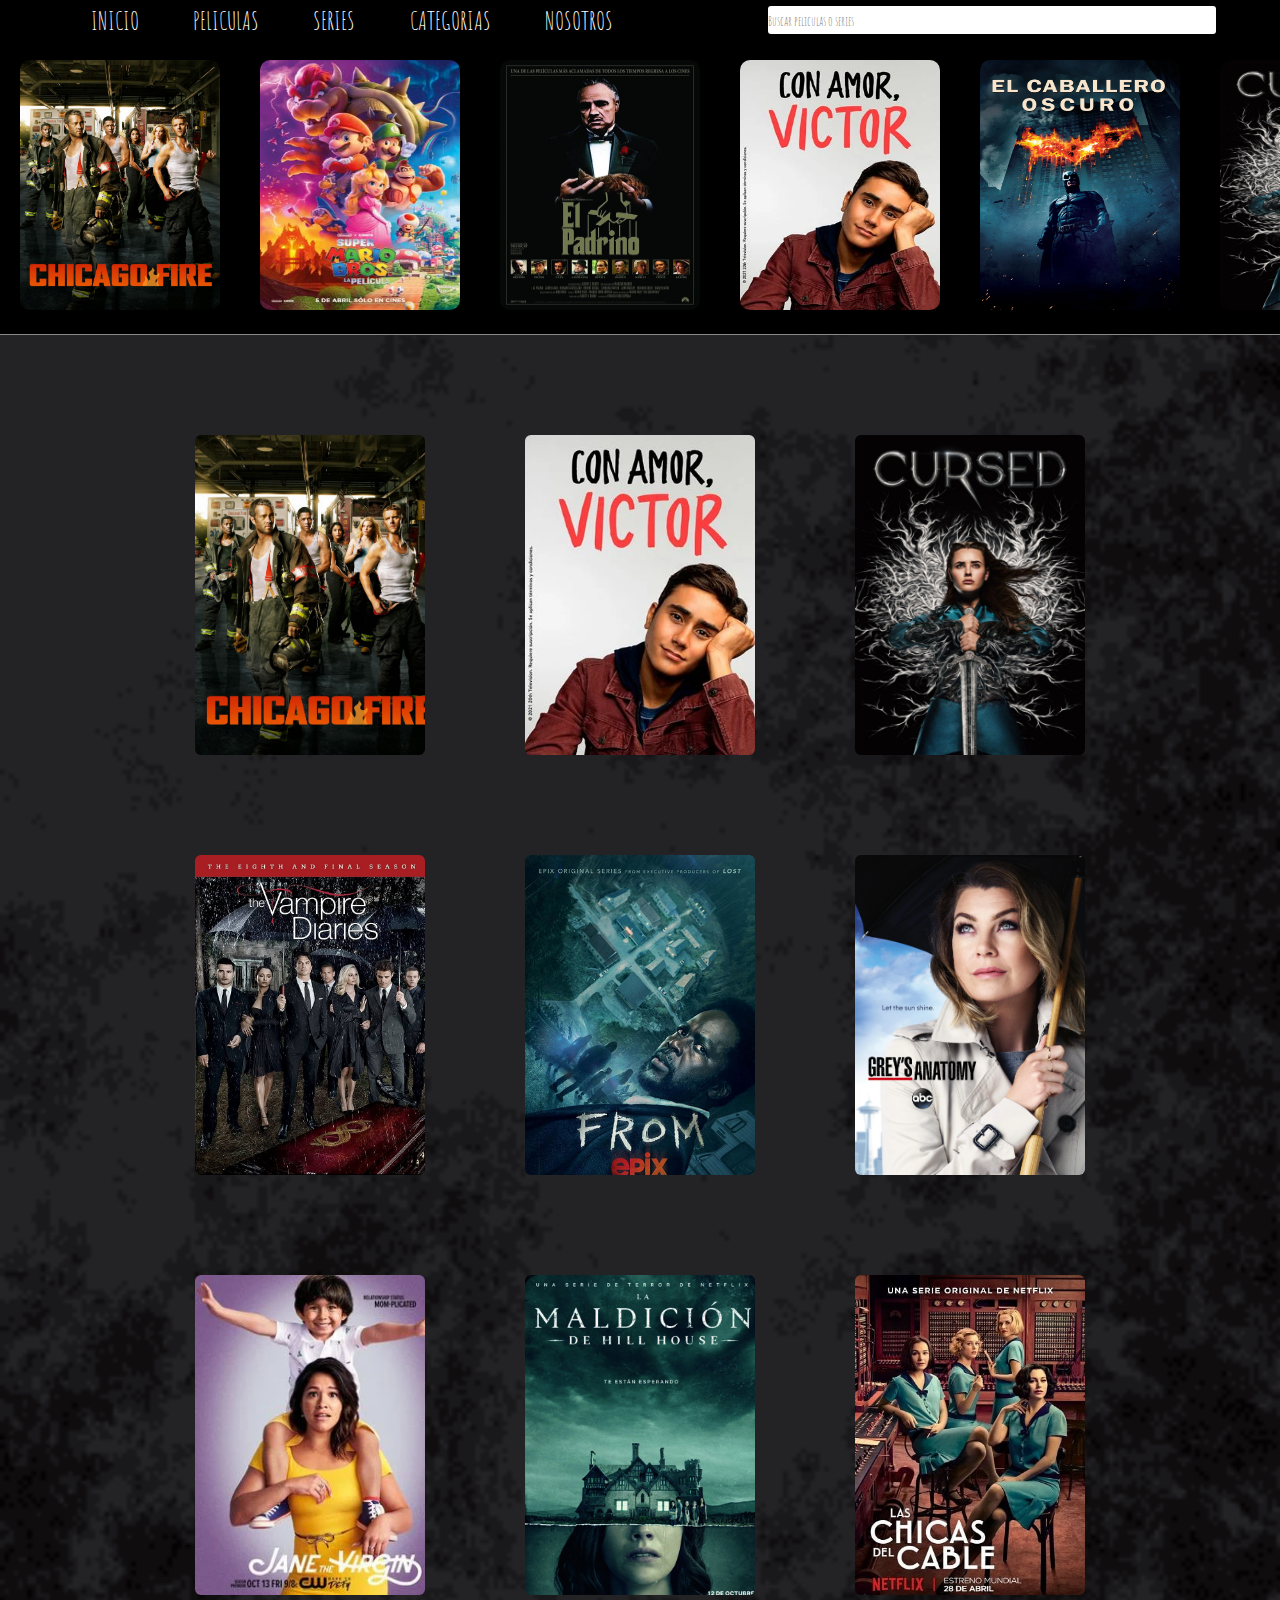
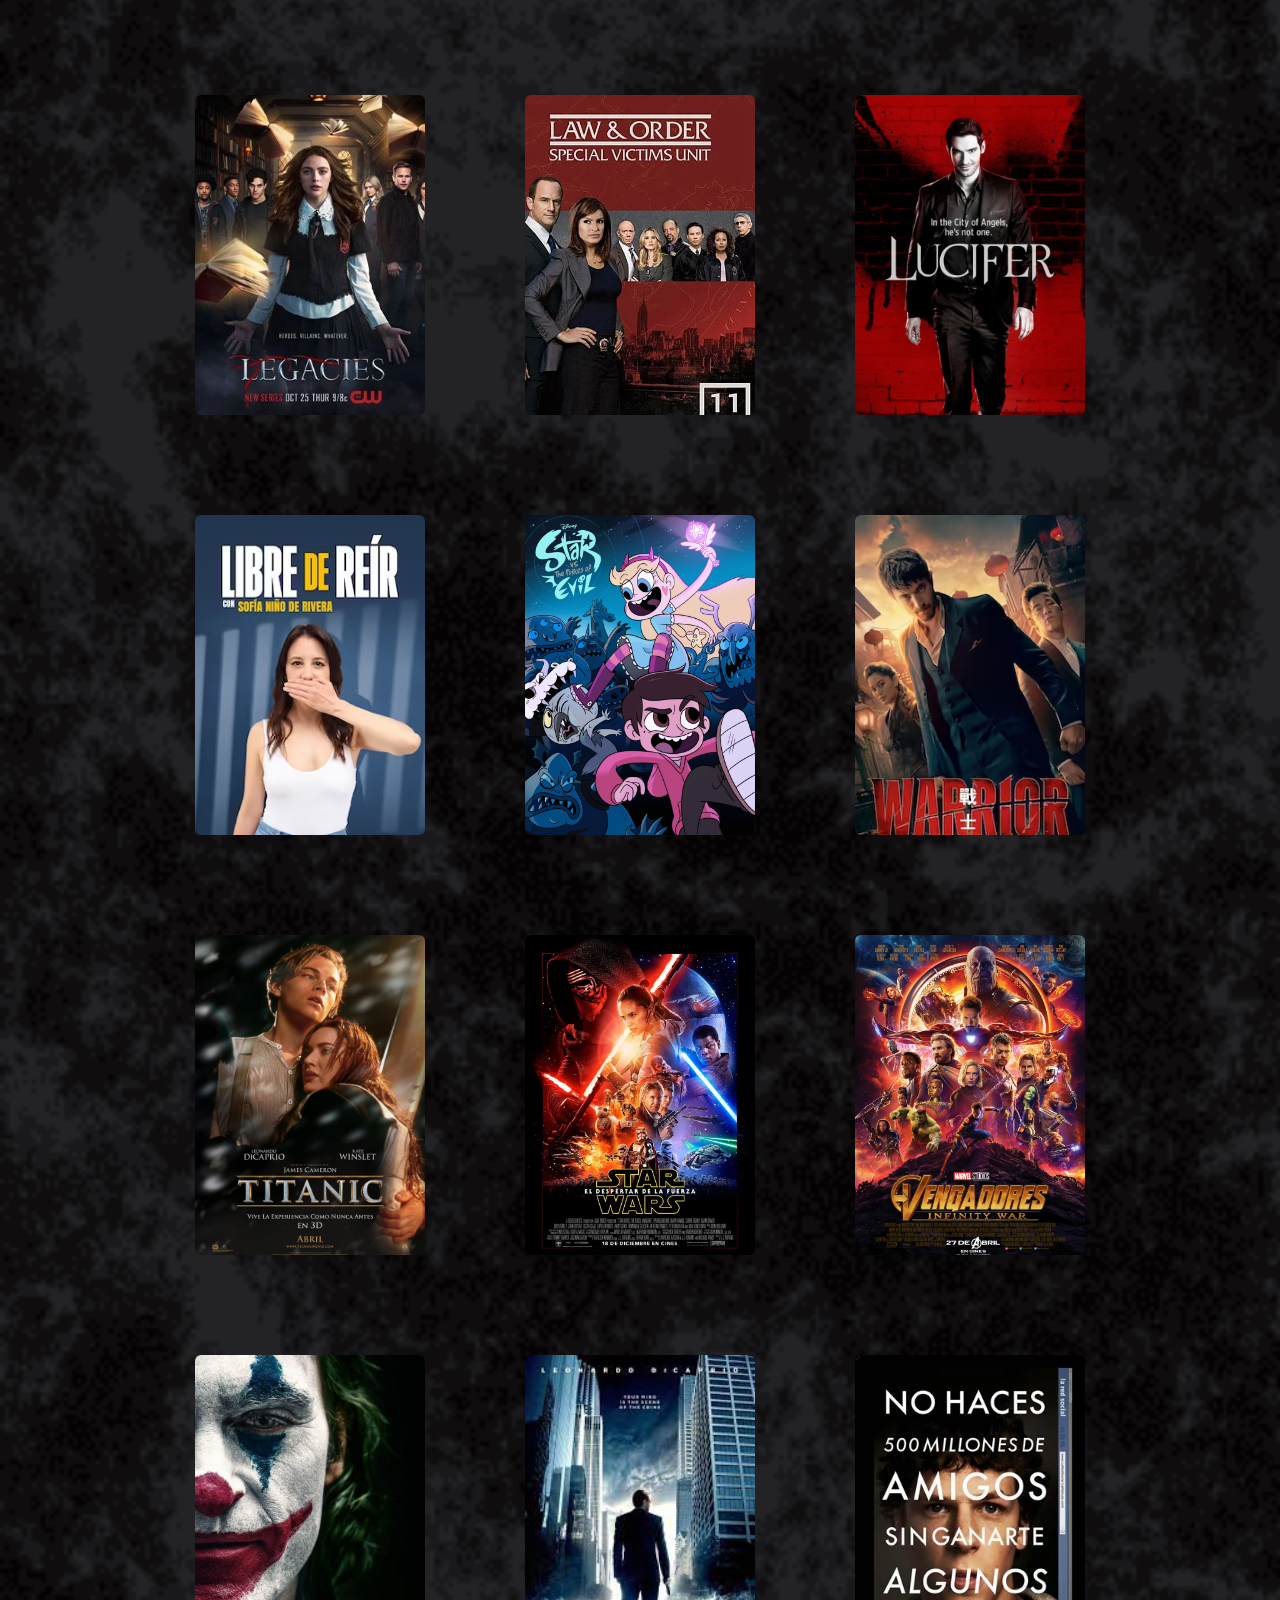
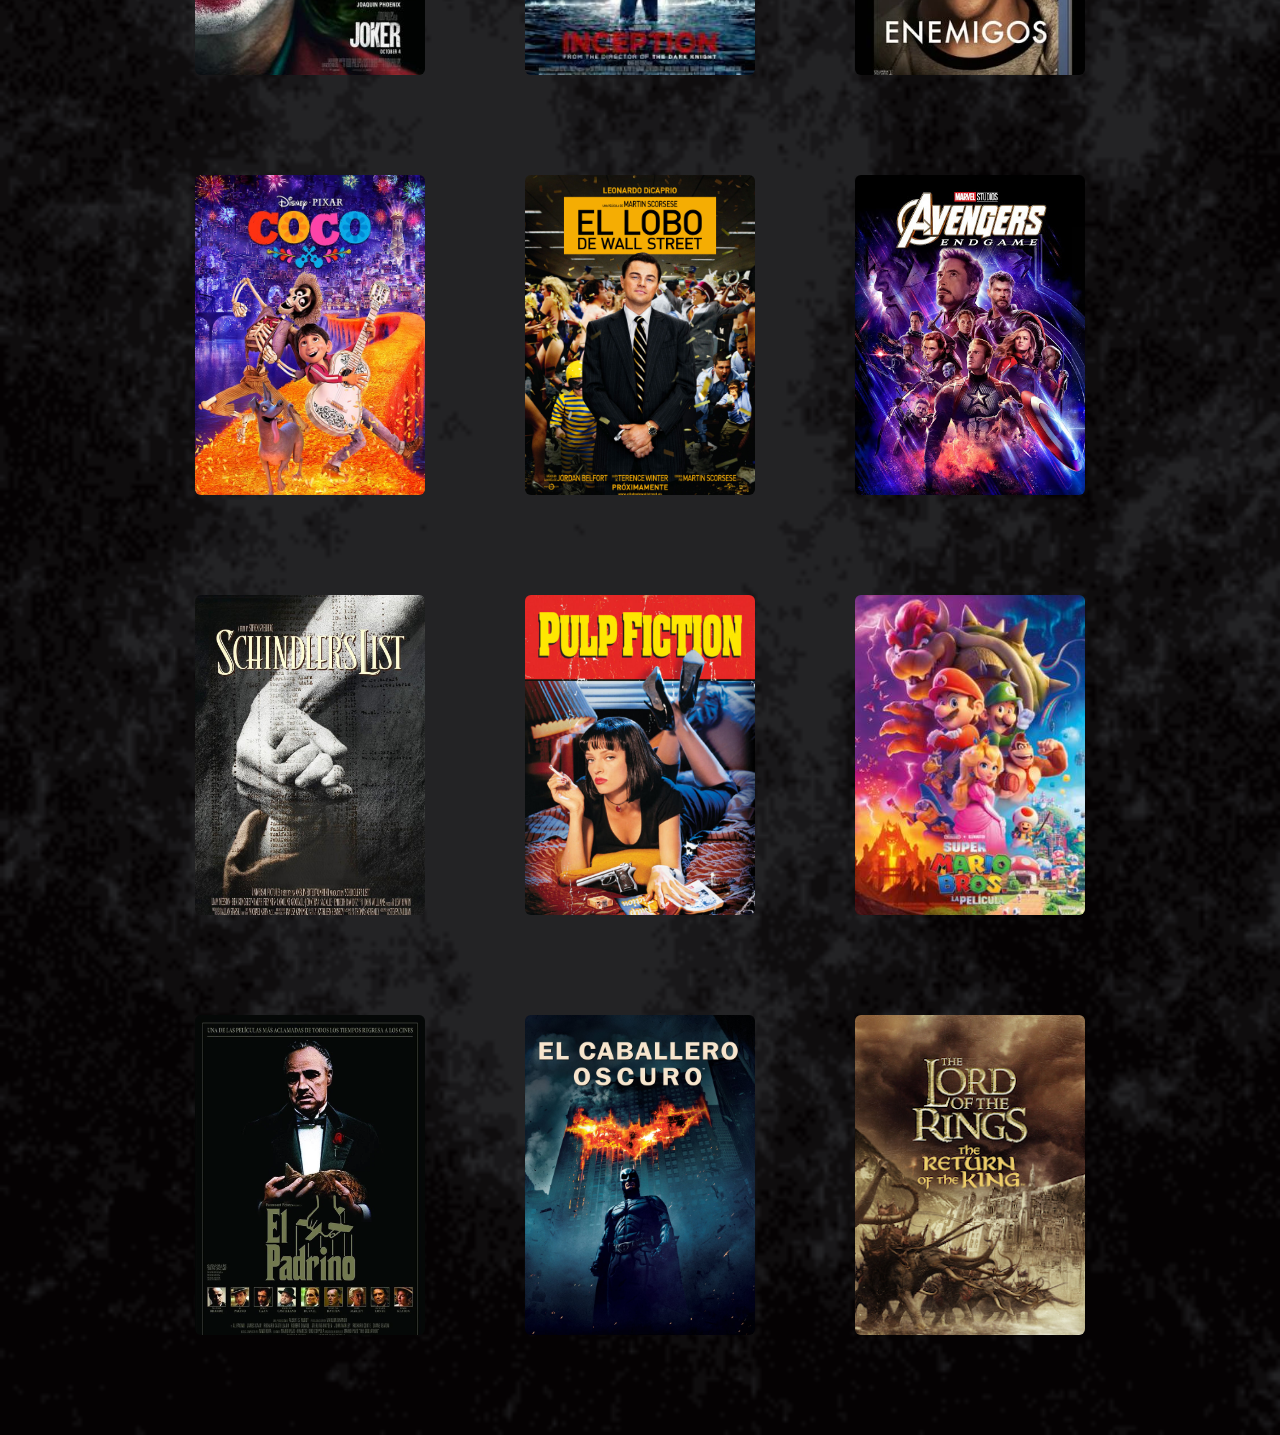
<file: index.html>
<!DOCTYPE html>
<html lang="en">

<head>
    <meta charset="UTF-8">
    <meta name="viewport" content="width=device-width, initial-scale=1.0">
    <link rel="stylesheet" href="./css/style.css">
    <title>Flimpalace</title>
</head>
<body>
    <header>
    <nav>
        <ul id="menuHorizontal">
            <li><a href="index.html">INICIO</a></li>
            <li><a href="./html/peliculas.html">PELICULAS</a></li>
            <li><a href="./html/series.html">SERIES</a></li>
            <li>
                <a href="#">CATEGORIAS</a>
                <input type="text" id="buscadorCategorias" placeholder="Buscar categoria">
            </li>
            <li><a href="./html/nosotros.html">NOSOTROS</a></li>
        </ul>
        <input type="text" id="buscador" placeholder="Buscar peliculas o series">
    </nav>
    <div class="carouselContainer">
        <div class="carousel"  direction="left" loop="infinite">
            <a href="#" target="_blank"><img class="imgp" src="../images/series/chicagofire.JPG" alt="Imagen2" /></a>
            <a href="#" target="_blank"><img class="imgp" src="../images/peliculas/MARIO.png" alt="Imagen1"/></a>
            <a href="#" target="_blank"><img class="imgp" src="../images/peliculas/elpadrino.webp" alt="Imagen3" /></a>
            <a href="#" target="_blank"><img class="imgp" src="../images/series/conamorvictor.webp" alt="Imagen4" /></a>
            <a href="#" target="_blank"><img class="imgp" src="../images/peliculas/elcaballerooscuro.jpg" alt="Imagen5" /></a>
            <a href="#" target="_blank"><img  class="imgp" src="../images/series/cursed.jpg" alt="Imagen6" /></a>
            <a href="#" target="_blank"><img class="imgp" src="../images/peliculas/Elseñordelosanillos.webp" alt="Imagen7" /></a>
            <a href="#" target="_blank"><img class="imgp" src="../images/series/eldiariodevampiros.jpg" alt="Imagen8" /></a>
            <a href="#" target="_blank"><img class="imgp" src="../images/peliculas/pulp_fiction.jfif" alt="Imagen9" /></a>
            <a href="#" target="_blank"><img class="imgp" src="../images/series/FROM.jpg" alt="Imagen10" /></a>
            <a href="#" target="_blank"><img class="imgp" src="../images/peliculas/La_lista_de_Schindler.jpg" alt="Imagen11"/></a>
            <a href="#" target="_blank"><img  class="imgp" src="../images/series/greysanatomy.webp" alt="Imagen12" /></a>
        </div>
    </div>
    </header>
    <div class="container">
        <div class="peliculasYSeries" style="--i:url(../images/series/chicagofire.JPG)">
            <div class="ContainerInfo">
            <h2 class="titulo">Chicago Fire</h2>
            <p class="description">Las decisiones de los bomberos, equipos de rescate y paramédicos de la estación de bomberos 51 hacen la diferencia entre la vida y la muerte. Pero eso no es lo único, también se crea una gran familia entre los miembros del equipo.</p>
            <p class="genero">Genero: Drama, Accion</p>
            <button class="modal-btn" data-video="IIeSDILTE5M">Ver trailer</button>
            </div>
        </div>
        <div class="peliculasYSeries" style="--i:url(../images/series/conamorvictor.webp)">
            <div class="ContainerInfo">
            <h2 class="titulo">Con amor Victor</h2>
            <p class="description">sigue la historia de Victor y su autodescubrimiento tanto moral como sexual, enfrentándose a varios desafíos en su propia casa y como en su día a día.</p>
            <p class="genero">Genero: Drama, Romance, Comedia</p>
            <button class="modal-btn" data-video="hHWKdgEApEc">Ver trailer</button>
            </div>
        </div>
        <div class="peliculasYSeries" style="--i:url(../images/series/cursed.jpg)">
            <div class="ContainerInfo">
            <h2 class="titulo">Maldita</h2>
            <p class="description">En esta nueva versión de la leyenda, la adolescente Nimue se une al mercenario Arturo en una misión para encontrar a Merlín y entregar una espada ancestral.</p>
            <p class="genero">Genero: Fantasia, Accion</p>
            <button class="modal-btn" data-video="ScchsFZc08U">Ver trailer</button>
            </div>
        </div>
        <div class="peliculasYSeries" style="--i:url(../images/series/eldiariodevampiros.jpg)">
            <div class="ContainerInfo">
            <h2 class="titulo">Diario de Vampiros</h2>
            <p class="description">es la historia de dos hermanos vampiros obsesionados por la misma hermosa joven en un pequeño pueblo donde los seres sobrenaturales conviven en secreto con los lugareños.</p>
            <p class="genero">Genero: Drama, Fantasia, Romance</p>
            <button class="modal-btn" data-video="BmVmhjjkN4E">Ver trailer</button>
            </div>
        </div>
        <div class="peliculasYSeries" style="--i:url(../images/series/FROM.jpg)">
            <div class="ContainerInfo">
            <h2 class="titulo">From</h2>
            <p class="description">El misterio de un pueblo de pesadilla en el centro de América, que atrapa a todos los que entran. Sus habitantes luchan por mantener una apariencia de normalidad, pero también deben lidiar con las amenazas del bosque circundante; incluidas las aterradoras criaturas que salen cuando se pone el sol.</p>
            <p class="genero">Genero: Fantasia, Terror</p>
            <button class="modal-btn" data-video="pDHqAj4eJcM">Ver trailer</button>
            </div>
        </div>
        <div class="peliculasYSeries" style="--i:url(../images/series/greysanatomy.webp)">
            <div class="ContainerInfo">
            <h2 class="titulo">Grey's Anatomy</h2>
            <p class="description">La serie se centra en la vida de los cirujanos internos, residentes y especialistas a medida de que se convierten en médicos cirujanos experimentados mientras tratan de equilibrar sus relaciones personales y profesionales.</p>
            <p class="genero">Genero: Drama, Romance, Comedia</p>
            <button class="modal-btn" data-video="VftMccvBNkE">Ver trailer</button>
            </div>
        </div>
        <div class="peliculasYSeries" style="--i:url(../images/series/janelavirgen.webp)">
            <div class="ContainerInfo">
            <h2 class="titulo">Jane The Virgin</h2>
            <p class="description">Jane Villanueva juró mantenerse virgen hasta el matrimonio, pero por un accidente médico queda embarazada y debe replantear sus planes a futuro</p>
            <p class="genero">Genero: Drama, Comedia</p>
            <button class="modal-btn" data-video="vvslw3YLvPY">Ver trailer</button>
            </div>
        </div>
        <div class="peliculasYSeries" style="--i:url(../images/series/lamaldiciondehillhouse.jpg)">
            <div class="ContainerInfo">
            <h2 class="titulo">La maldición de Hill House</h2>
            <p class="description">Con flashes del pasado y del presente, una familia rota enfrenta los tormentosos recuerdos de su viejo hogar y el terror que la hizo alejarse de allí.</p>
            <p class="genero">Genero: Drama, Terror</p>
            <button class="modal-btn" data-video="mTvNeafShH0">Ver trailer</button>
            </div>
        </div>
        <div class="peliculasYSeries" style="--i:url(../images/series/laschicasdelcable.jpg)">
            <div class="ContainerInfo">
            <h2 class="titulo">Las chicas del cable</h2>
            <p class="description">Cuatro mujeres de la Compañía Telefónica Nacional española promueven una revolución involucrada en amores, amistades y el Progreso hacia una evolución para la mujer en Madrid</p>
            <p class="genero">Genero: Drama</p>
            <button class="modal-btn" data-video="e_lBUTT4e7k">Ver trailer</button>
            </div>
        </div>
        <div class="peliculasYSeries" style="--i:url(../images/series/legacies.webp)">
            <div class="ContainerInfo">
            <h2 class="titulo">Legacies</h2>
            <p class="description">La historia se centra en la próxima generación de seres sobrenaturales de la Escuela Salvatore para Jóvenes Dotados. Entre ellos se encuentra la hija de Klaus Mikaelson, Hope Mikaelson, y las gemelas Alaric Saltzman, Lizzie y Josie Saltzman.</p>
            <p class="genero">Genero: Drama, Fantasia</p>
            <button class="modal-btn" data-video="J-N_Qifloos">Ver trailer</button>
            </div>
        </div>
        <div class="peliculasYSeries" style="--i:url(../images/series/leyyorden.webp)">
            <div class="ContainerInfo">
            <h2 class="titulo">La ley y el orden: Crimen Organizado</h2>
            <p class="description">Su trama, que se desarrolla en la ciudad de Nueva York, exhibe el trabajo de un grupo de investigadores del departamento de policía local, complementado con la labor desplegada por los fiscales del distrito, quienes se encargan de individualizar y procesar a los acusados de crímenes en los juicios.</p>
            <p class="genero">Genero: Drama</p>
            <button class="modal-btn" data-video="I1UaFtNE4Rw">Ver trailer</button>
            </div>
        </div>
        <div class="peliculasYSeries" style="--i:url(../images/series/lucifer.webp)">
            <div class="ContainerInfo">
            <h2 class="titulo">Lucifer</h2>
            <p class="description">Aburrido e infeliz como el Señor del Infierno, Lucifer dimite de su trono y abandona su reino para trasladarse a la ciudad de Los Angeles y abrir un lujoso piano-bar llamado Lux. Una vez allí ayudará a la policía a castigar a los más peligrosos criminales de la ciudad.</p>
            <p class="genero">Genero: Comedia, Fantasia</p>
            <button class="modal-btn" data-video="lpFiEZ-4Vtc">Ver trailer</button>
            </div>
        </div>
        <div class="peliculasYSeries" style="--i:url(../images/series/libredereir.webp)">
            <div class="ContainerInfo">
            <h2 class="titulo">Libre de reír</h2>
            <p class="description">Los reclusos del sistema penitenciario mexicano se inscriben en un taller de comedia stand-up, dirigido por la comediante Sofía Niño de Rivera, donde se les desafía a convertir sus historias personales en comedia.</p>
            <p class="genero">Genero: Comedia</p>
            <button class="modal-btn" data-video="kcr60JajbqU">>Ver trailer</a></button>
            </div>
        </div>
        <div class="peliculasYSeries" style="--i:url(../images/series/strar.jpg)">
            <div class="ContainerInfo">
            <h2 class="titulo">Star vs. the Forces of Evil</h2>
            <p class="description">Star Butterfly es la princesa adolescente del reino mágico de Mewni en otra dimensión, sin embargo, lejos de ser el típico estereotipo de la dulce princesa mágica, Star disfruta meterse en problemas, involucrarse en peleas de puños y luchar con monstruos por diversión.</p>
            <p class="genero">Genero: Fantasia, Comedia, Accion</p>
            <button class="modal-btn" data-video="QMH4zyQ22Mo">Ver trailer</button>
            </div>
        </div>
        <div class="peliculasYSeries" style="--i:url(../images/series/warrior.webp)">
            <div class="ContainerInfo">
            <h2 class="titulo">Warrior</h2>
            <p class="description">A finales del siglo XIX, un prodigio de las artes marciales llega desde China a San Francisco, inmerso en una sangrienta guerra de bandas en el barrio de Chinatown, revolucionando la ciudad... Serie basada en algunos escritos de Bruce Lee.</p>
            <p class="genero">Genero: Drama, Accion</p>
            <button class="trailer" data-video="89dEEKEzglw">Ver trailer</button>
            </div>
        </div>
        <div class="peliculasYSeries" style="--i:url(../images/peliculas/titanic.jpg)">
            <div class="ContainerInfo">
            <h2 class="titulo">Titanic</h2>
            <p class="description">Una joven de la alta sociedad abandona a su arrogante pretendiente por un artista humilde en el trasatlántico que se hundió durante su viaje inaugural.</p>
            <p class="genero">Genero: Drama, Romance</p>
            <button class="modal-btn" data-video="FiRVcExwBVA">Ver trailer</button>
            </div>
        </div>
        <div class="peliculasYSeries" style="--i:url(../images/peliculas/El_Despertar_de_la_Fuerza.webp)">
            <div class="ContainerInfo">
            <h2 class="titulo">Star Wars: Episodio VII - El despertar de la fuerza </h2>
            <p class="description">Más de treinta años han pasado desde la caída del Imperio Galáctico, derrotado por la Alianza Rebelde. Pero, la galaxia se encuentra todavía en guerra y no ha acabado con la tiranía y la opresión. Una Nueva República ha surgido, aunque su gobierno es frágil, un mero títere.</p>
            <p class="genero">Genero:  Accion, Aventura, Fantasia.</p>
            <button class="modal-btn" data-video="ynlSlD0wvsk">Ver trailer</button>
            </div>
        </div>
        <div class="peliculasYSeries" style="--i:url(../images/peliculas/AvengersInfinityWar.jpg)">
            <div class="ContainerInfo">
            <h2 class="titulo">Avengers: Infinity Wa</h2>
            <p class="description">Los superhéroes se alían para vencer al poderoso Thanos, el peor enemigo al que se han enfrentado. Si Thanos logra reunir las seis gemas del infinito: poder, tiempo, alma, realidad, mente y espacio, nadie podrá detenerlo.</p>
            <p class="genero">Genero:  Accion, Aventura, Fantasia.</p>
            <button class="modal-btn" data-video="n1qhwqKZ1eY">Ver trailer</button>
            </div>
        </div>
        <div class="peliculasYSeries" style="--i:url(../images/peliculas/joker.jpg)">
            <div class="ContainerInfo">
            <h2 class="titulo">Diario de Vampiros</h2>
            <p class="description">Arthur Fleck es un payaso con una extraña enfermedad mental. Responsable del cuidado de su madre enferma, sueña con su propio espectáculo de stand up comedy. La situación no es favorable.</p>
            <p class="genero">Genero:  Drama, Crimen, Thriller.</p>
            <button class="modal-btn" data-video="Ma1arYS5hEc">Ver trailer</button>
            </div>
        </div>
        <div class="peliculasYSeries" style="--i:url(../images/peliculas/Inception.jfif)">
            <div class="ContainerInfo">
            <h2 class="titulo">Inception </h2>
            <p class="description">Dom Cobb (Leonardo DiCaprio) y su compañero Arthur (Joseph Gordon-Levitt) son dos ladrones especializados en la “extracción” de información a través del subconsciente. Es decir, se introducen en los sueños de las personas para obtener sus secretos.</p>
            <p class="genero">Genero: Fantasia, Terror</p>
            <button class="modal-btn" data-video="RV9L7ui9Cn8">Ver trailer</button>
            </div>
        </div>
        <div class="peliculasYSeries" style="--i:url(../images/peliculas/La_red_social.webp)">
            <div class="ContainerInfo">
            <h2 class="titulo">La red social</h2>
            <p class="description">La historia de los jóvenes fundadores de la popular red social Facebook, especialmente de su creador más conocido, Mark Zuckerberg. Su leyenda reza: 'No se hacen 500 millones de amigos sin hacer unos cuantos enemigos.</p>
            <p class="genero">Genero: Drama, Biografia.</p>
            <button class="modal-btn" data-video="Z2rt6kb4iGE">Ver trailer</button>
            </div>
        </div>
        <div class="peliculasYSeries" style="--i:url(../images/peliculas/coco.jpeg)">
            <div class="ContainerInfo">
            <h2 class="titulo">Coco</h2>
            <p class="description">Miguel, un joven apasionado por la música, se encuentra accidentalmente en la Tierra de los Muertos, donde busca la bendición de su familia fallecida para seguir sus sueños. La película celebra la importancia de la familia, la cultura y la memoria.</p>
            <p class="genero">Genero: Animacion, Aventura, Familia.</p>
            <button class="modal-btn" data-video="awzWdtCezDo">Ver trailer</button>
            </div>
        </div>
        <div class="peliculasYSeries" style="--i:url(../images/peliculas/EllobodeWallStreet.jpg)">
            <div class="ContainerInfo">
            <h2 class="titulo">El lobo de Wall Street</h2>
            <p class="description">La historia del corredor de bolsa neoyorquino Jordan Belfort, quien, con poco más de veinte años, fue apodado 'el lobo de Wall Street' por su enorme éxito y fortuna como fundador de la agencia bursátil Stratton Oakmont.</p>
            <p class="genero">Genero: Drama, Comedia, Crimen.</p>
            <button class="modal-btn" data-video="8YUg4d0wkYY">Ver trailer</button>
            </div>
        </div>
        <div class="peliculasYSeries" style="--i:url(../images/peliculas/AvengersEndgame.jpg)">
            <div class="ContainerInfo">
            <h2 class="titulo">Avengers: Endgame</h2>
            <p class="description">Los Vengadores restantes deben encontrar una manera de recuperar a sus aliados para un enfrentamiento épico con Thanos, el malvado que diezmó el planeta y el universo.</p>
            <p class="genero">Genero: Accion, Aventura, Fantasia.</p>
            <button class="modal-btn" data-video="Oy_SER6dfK4">Ver trailer</button>
            </div>
        </div>
        <div class="peliculasYSeries" style="--i:url(../images/peliculas/La_lista_de_Schindler.jpg)">
            <div class="ContainerInfo">
            <h2 class="titulo">La lista de Schindler</h2>
            <p class="description">Basada en hechos reales, la película cuenta la historia de Oskar Schindler (Liam Neeson), un empresario alemán que salva a más de mil judíos polacos durante el Holocausto nazi. Es una emotiva y poderosa obra sobre la compasión y la lucha por la supervivencia. </p>
            <p class="genero">Genero: Drama, Historia.</p>
            <button class="modal-btn" data-video="7q-ETFeMxwI">Ver trailer</button>
            </div>
        </div>
        <div class="peliculasYSeries" style="--i:url(../images/peliculas/pulp_fiction.jfif)">
            <div class="ContainerInfo">
            <h2 class="titulo">Pulp Fiction</h2>
            <p class="description">Una película de crimen y comedia negra que entrelaza varias historias aparentemente no relacionadas. Con diálogos ingeniosos y escenas memorables, la película sigue a un grupo de personajes peculiares mientras sus caminos se cruzan en situaciones extrañas y peligrosas. </p>
            <p class="genero">Genero: Crimen, Drama, Thriller.</p>
            <button class="modal-btn" data-video="r-PSxjTR174">Ver trailer</button>
            </div>
        </div>
        <div class="peliculasYSeries" style="--i:url(../images/peliculas/MARIO.png)">
            <div class="ContainerInfo">
            <h2 class="titulo">Super mario Bross La Pelicula</h2>
            <p class="description">Dos hermanos plomeros, Mario y Luigi, caen por las alcantarillas y llegan a un mundo subterráneo mágico en el que deben enfrentarse al malvado Bowser para rescatar a la princesa Peach, quien ha sido forzada a aceptar casarse con él.</p>
            <p class="genero">Genero: Aventura, Accion, Comedia.</p>
            <button class="modal-btn" data-video="VvCyqVG1HPI">Ver trailer</button>
            </div>
        </div>
        <div class="peliculasYSeries" style="--i:url(../images/peliculas/elpadrino.webp)">
            <div class="ContainerInfo">
            <h2 class="titulo">El padrino</h2>
            <p class="description">Un poderoso drama criminal que sigue la vida de la familia Corleone, liderada por Don Vito Corleone (Marlon Brando). La película explora temas de poder, lealtad y traición en el mundo de la mafia siciliana en Estados Unidos después de la Segunda Guerra Mundial.</p>
            <p class="genero">Genero: Drama, Crimen.</p>
            <button class="modal-btn" data-video="89dEEKEzglw">Ver trailer</button>
            </div>
        </div>
        <div class="peliculasYSeries" style="--i:url(../images/peliculas/elcaballerooscuro.jpg)">
            <div class="ContainerInfo">
            <h2 class="titulo">El caballero oscuro</h2>
            <p class="description">Batman tiene que mantener el equilibrio entre el heroísmo y el vigilantismo para pelear contra un vil criminal conocido como el Joker, que pretende sumir Ciudad Gótica en la anarquía.</p>
            <p class="genero">Genero: Accion, Crimen, Drama.</p>
            <button class="modal-btn" data-video="e0qwi-4iOpE">Ver trailer</button>
            </div>
        </div>
        <div class="peliculasYSeries" style="--i:url(../images/peliculas/Elseñordelosanillos.webp)">
            <div class="ContainerInfo">
            <h2 class="titulo">El señor de los anillos: El retorno del rey</h2>
            <p class="description">La épica conclusión de la trilogía basada en la obra de J.R.R. Tolkien, donde las fuerzas del bien y el mal se enfrentan en una guerra final por el destino de la Tierra Media. La película ganó varios premios de la Academia, incluido el premio a la Mejor Película.</p>
            <p class="genero">Genero: Accion, Aventura, Fantasia.</p>
            <button class="modal-btn" data-video="h-9RYiqyqjk">Ver trailer</button>
            </div>
        </div>
    </div>



    <div class="modal" id="myModal">
        <div class="modal-content">
            <span class="close" id="closeBtn"><img src="../images/cerrarr.png" alt="X"></span>
            <div class="video-container">
            <iframe id="videoFrame" width="560" height="315" frameborder="0" allowfullscreen></iframe>
          </div>
        </div>
    </div>
    <script src="./js/script.js"></script>
</body>
</html>
</file>
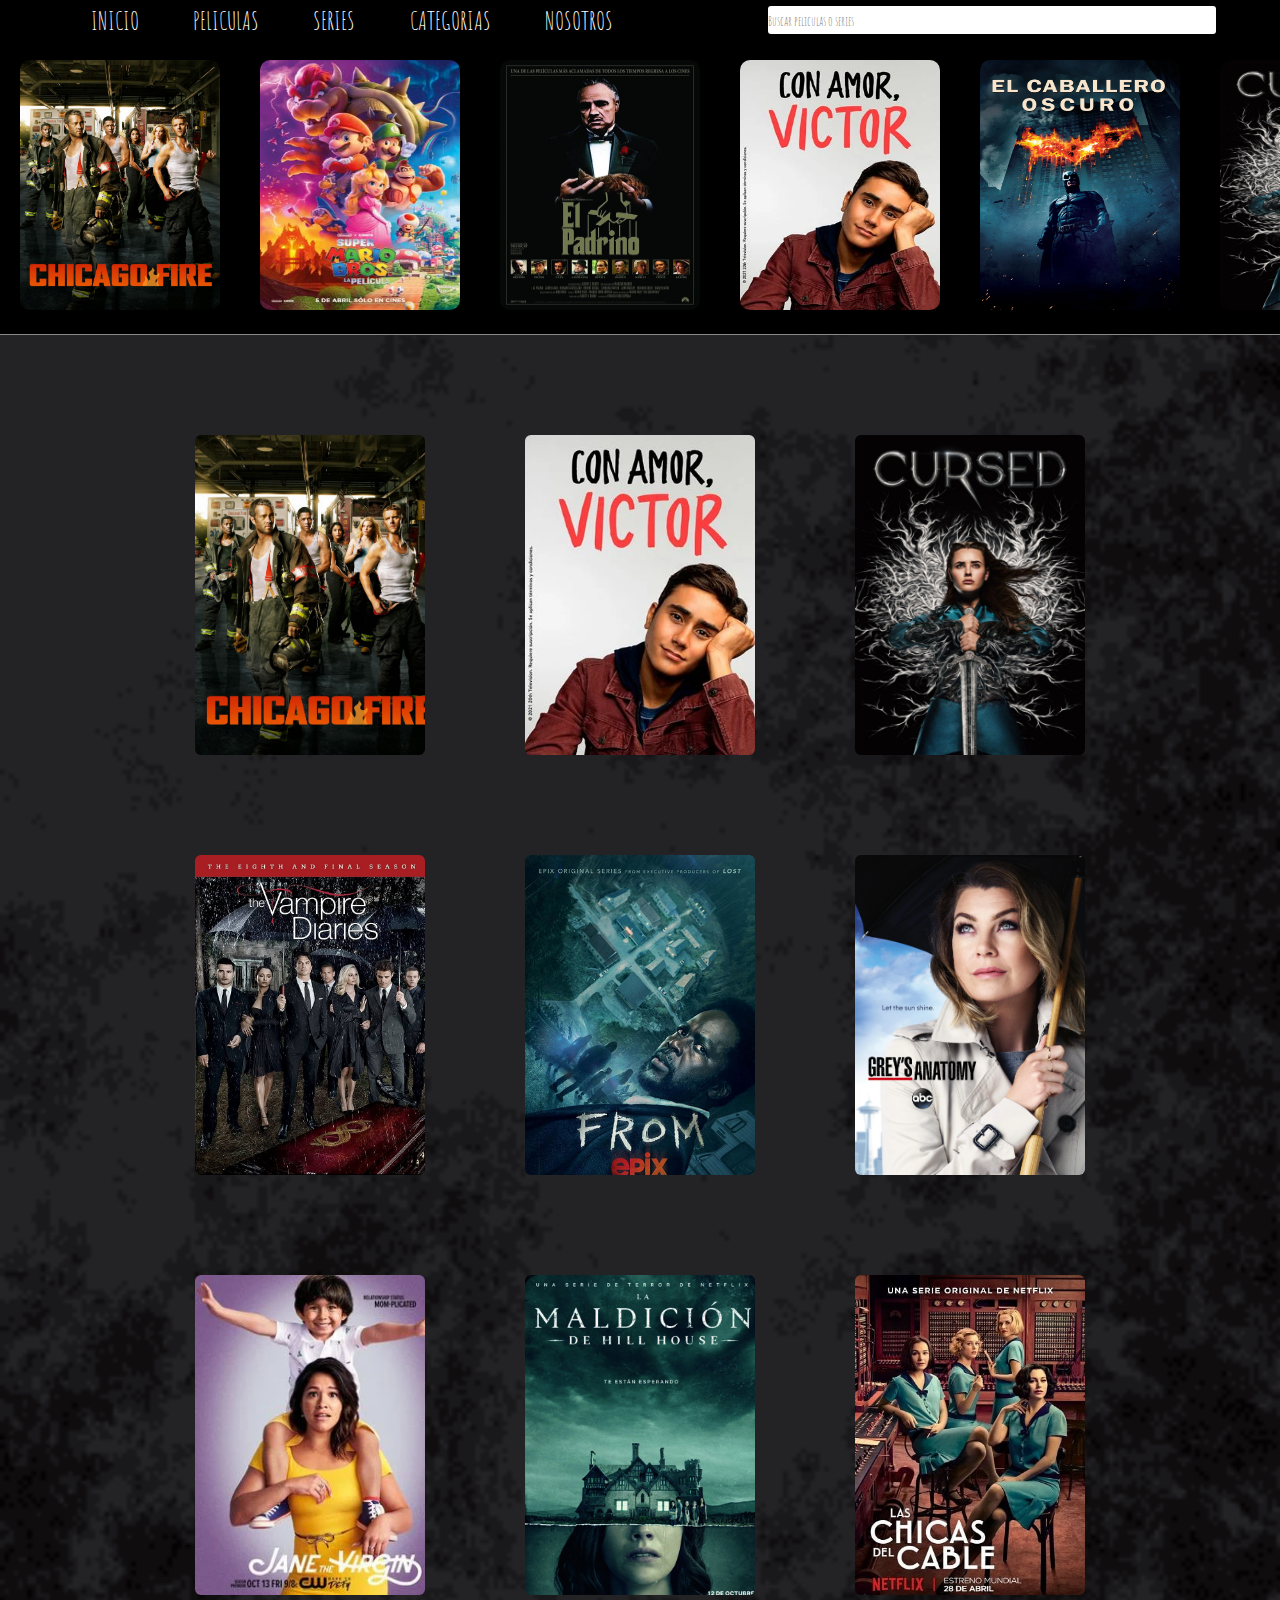
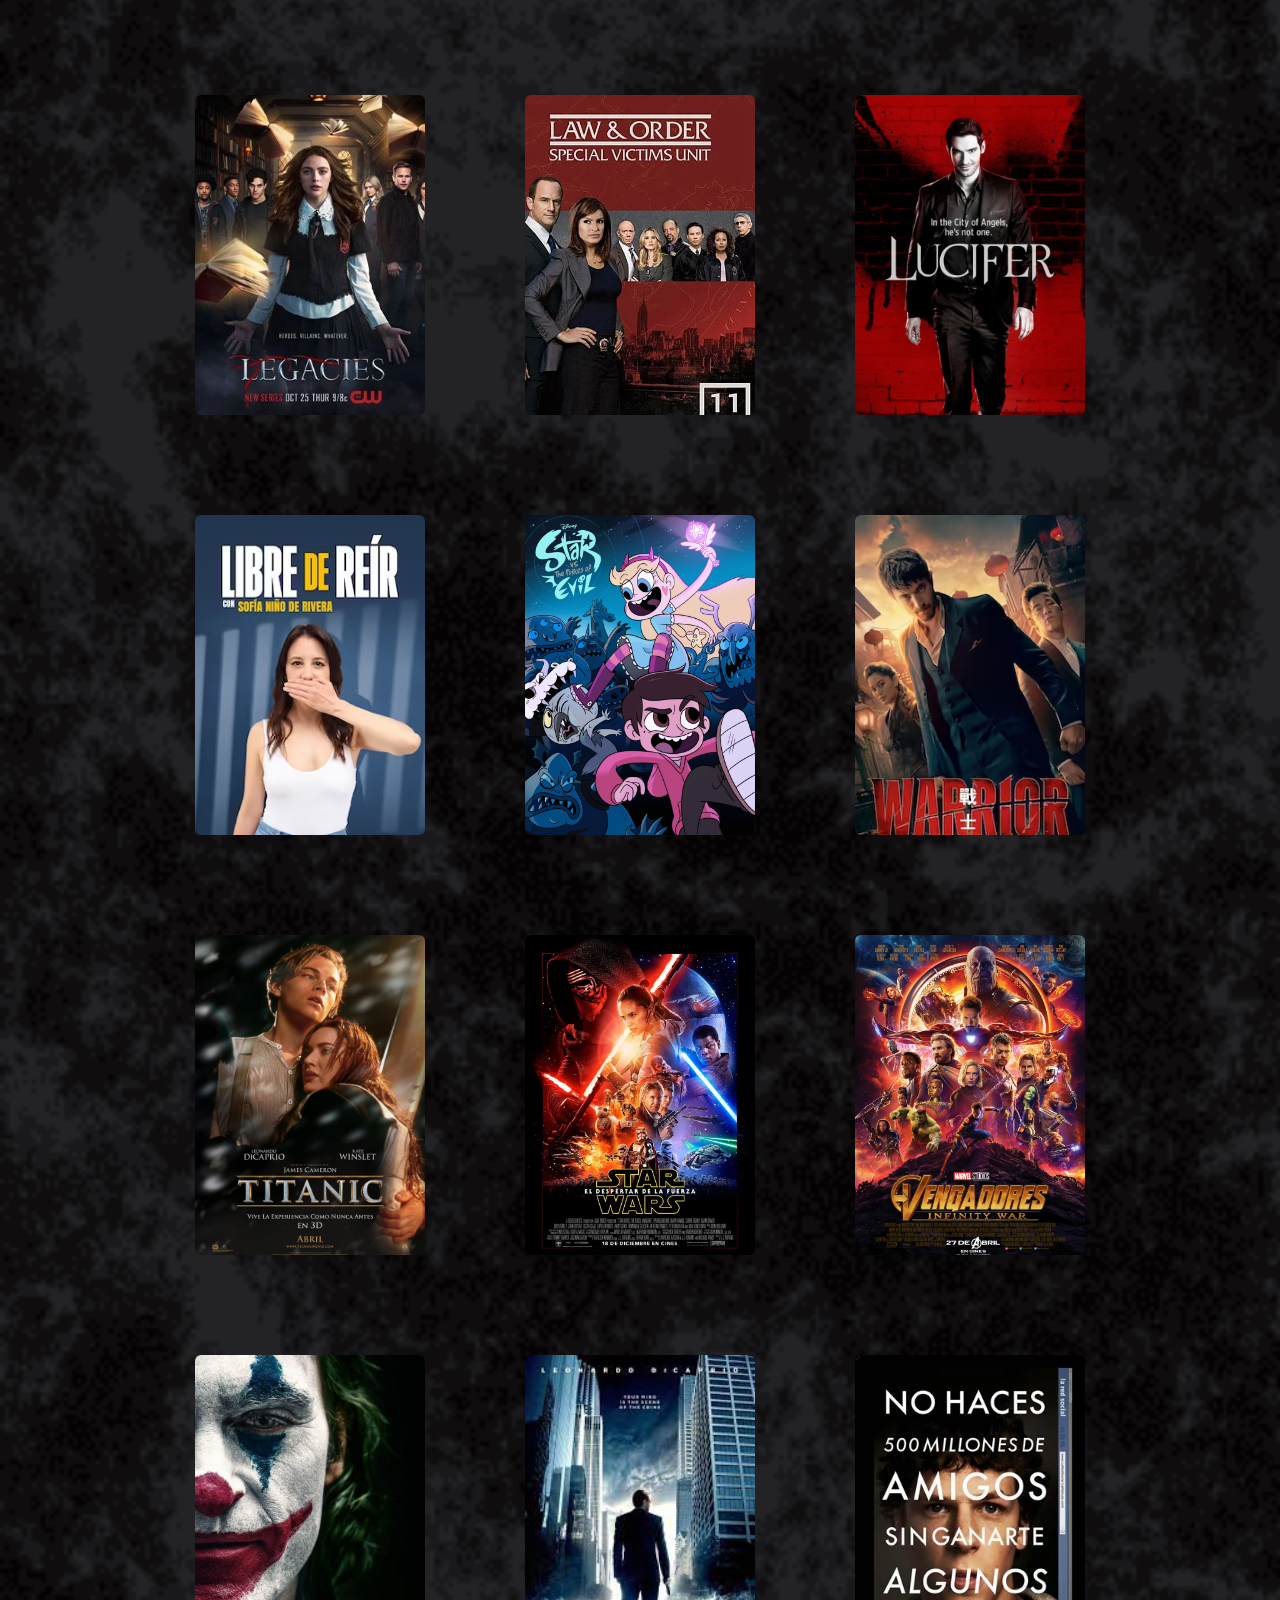
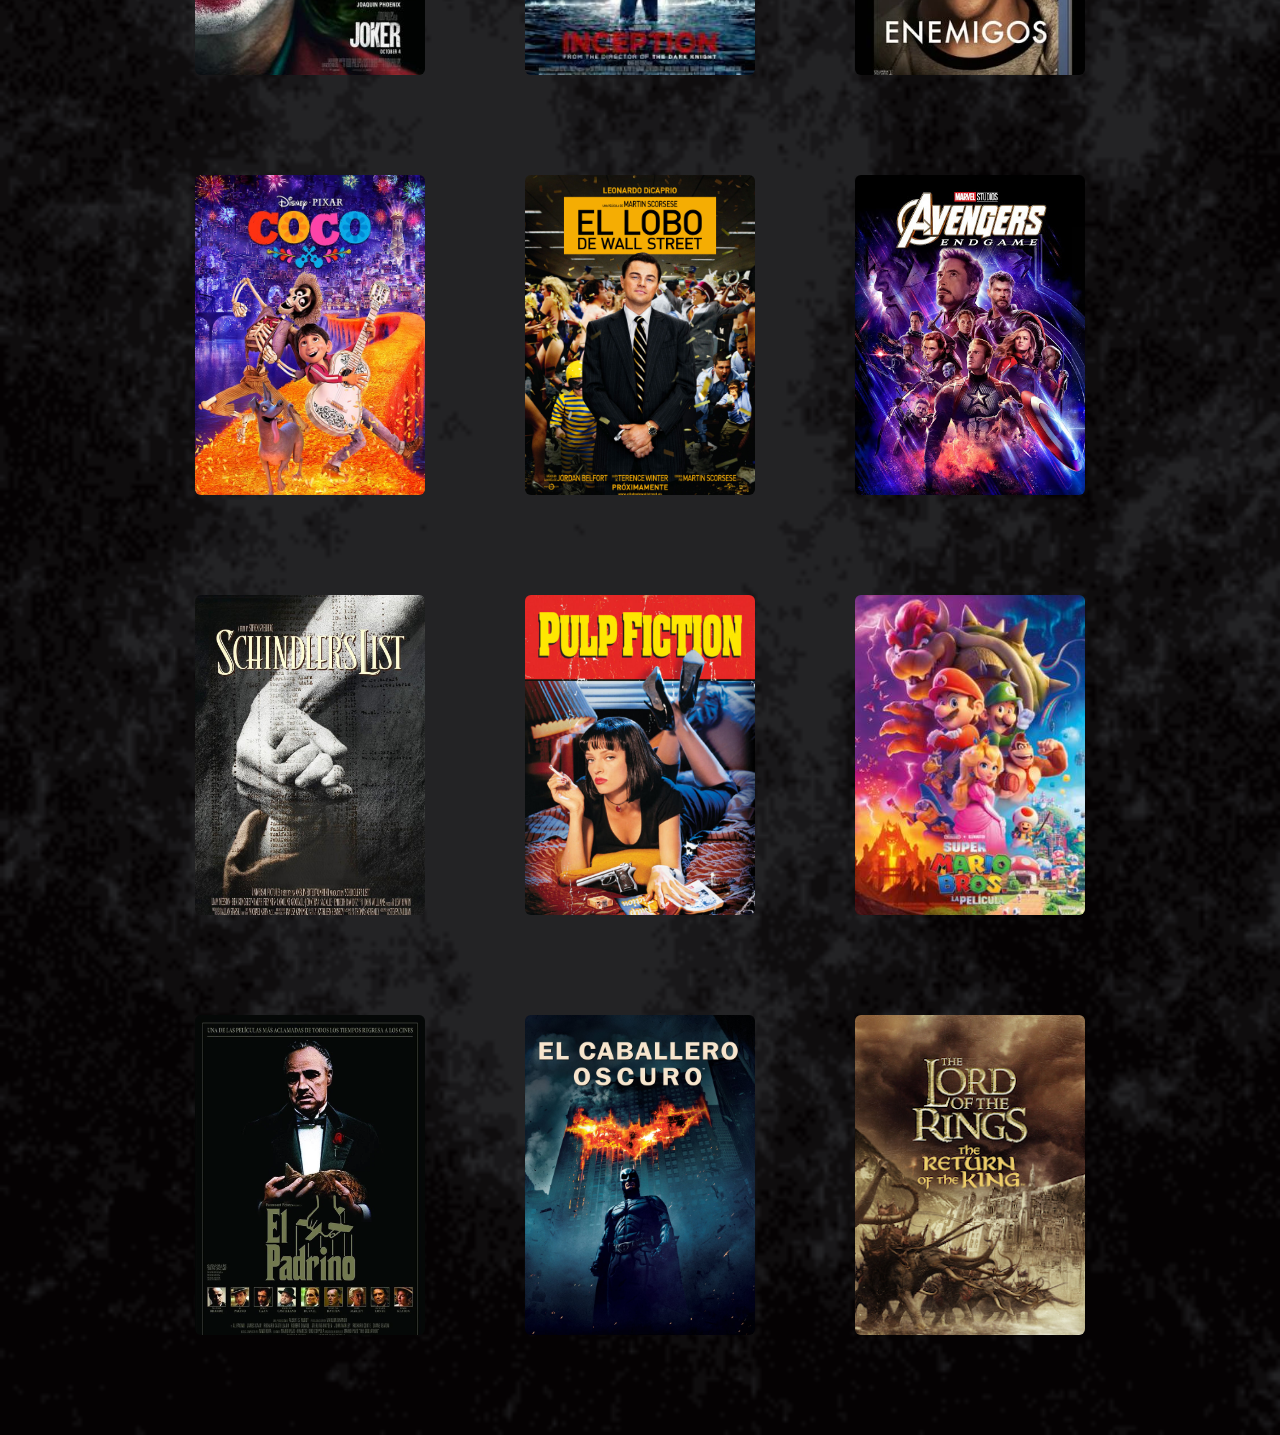
<file: html/index.html>
<!DOCTYPE html>
<html lang="en">

<head>
    <meta charset="UTF-8">
    <meta name="viewport" content="width=device-width, initial-scale=1.0">
    <link rel="stylesheet" href="../css/style.css">
    <title>Flimpalace</title>
</head>
<header>
    <nav>

        <ul id="menuHorizontal">
            <li><a href="index.html">INICIO</a></li>
            <li><a href="peliculas.html">PELICULAS</a></li>
            <li><a href="series.html">SERIES</a></li>
            <li>
                <a href="#">CATEGORIAS</a>
                <input type="text" id="buscadorCategorias" placeholder="Buscar categoria">
            </li>
            <li><a href="./html/nosotros.html">NOSOTROS</a></li>
        </ul>
        <input type="text" id="buscador" placeholder="Buscar peliculas o series">
    </nav>
    <div class="carouselContainer">
        <div class="carousel"  direction="left" loop="infinite">
            <a href="#" target="_blank"><img class="imgp" src="../images/series/chicagofire.JPG" alt="Imagen2" /></a>
            <a href="#" target="_blank"><img class="imgp" src="../images/peliculas/MARIO.png" alt="Imagen1"/></a>
            <a href="#" target="_blank"><img class="imgp" src="../images/peliculas/elpadrino.webp" alt="Imagen3" /></a>
            <a href="#" target="_blank"><img class="imgp" src="../images/series/conamorvictor.webp" alt="Imagen4" /></a>
            <a href="#" target="_blank"><img class="imgp" src="../images/peliculas/elcaballerooscuro.jpg" alt="Imagen5" /></a>
            <a href="#" target="_blank"><img  class="imgp" src="../images/series/cursed.jpg" alt="Imagen6" /></a>
            <a href="#" target="_blank"><img class="imgp" src="../images/peliculas/Elseñordelosanillos.webp" alt="Imagen7" /></a>
            <a href="#" target="_blank"><img class="imgp" src="../images/series/eldiariodevampiros.jpg" alt="Imagen8" /></a>
            <a href="#" target="_blank"><img class="imgp" src="../images/peliculas/pulp_fiction.jfif" alt="Imagen9" /></a>
            <a href="#" target="_blank"><img class="imgp" src="../images/series/FROM.jpg" alt="Imagen10" /></a>
            <a href="#" target="_blank"><img class="imgp" src="../images/peliculas/La_lista_de_Schindler.jpg" alt="Imagen11"/></a>
            <a href="#" target="_blank"><img  class="imgp" src="../images/series/greysanatomy.webp" alt="Imagen12" /></a>

           
            </div>
        </div>
</header>

    <div class="container">
        <div class="peliculasYSeries" style="--i:url(../images/series/chicagofire.JPG)">
            <div class="ContainerInfo">
            <h2 class="titulo">Chicago Fire</h2>
            <p class="description">Las decisiones de los bomberos, equipos de rescate y paramédicos de la estación de bomberos 51 hacen la diferencia entre la vida y la muerte. Pero eso no es lo único, también se crea una gran familia entre los miembros del equipo.</p>
            <p class="genero">Genero: Drama, Accion</p>
            <button class="modal-btn" data-video="IIeSDILTE5M">Ver trailer</button>
            </div>
        </div>
        <div class="peliculasYSeries" style="--i:url(../images/series/conamorvictor.webp)">
            <div class="ContainerInfo">
            <h2 class="titulo">Con amor Victor</h2>
            <p class="description">sigue la historia de Victor y su autodescubrimiento tanto moral como sexual, enfrentándose a varios desafíos en su propia casa y como en su día a día.</p>
            <p class="genero">Genero: Drama, Romance, Comedia</p>
            <button class="modal-btn" data-video="hHWKdgEApEc">Ver trailer</button>
            </div>
        </div>
        <div class="peliculasYSeries" style="--i:url(../images/series/cursed.jpg)">
            <div class="ContainerInfo">
            <h2 class="titulo">Maldita</h2>
            <p class="description">En esta nueva versión de la leyenda, la adolescente Nimue se une al mercenario Arturo en una misión para encontrar a Merlín y entregar una espada ancestral.</p>
            <p class="genero">Genero: Fantasia, Accion</p>
            <button class="modal-btn" data-video="ScchsFZc08U">Ver trailer</button>
            </div>
        </div>
        <div class="peliculasYSeries" style="--i:url(../images/series/eldiariodevampiros.jpg)">
            <div class="ContainerInfo">
            <h2 class="titulo">Diario de Vampiros</h2>
            <p class="description">es la historia de dos hermanos vampiros obsesionados por la misma hermosa joven en un pequeño pueblo donde los seres sobrenaturales conviven en secreto con los lugareños.</p>
            <p class="genero">Genero: Drama, Fantasia, Romance</p>
            <button class="modal-btn" data-video="BmVmhjjkN4E">Ver trailer</button>
            </div>
        </div>
        <div class="peliculasYSeries" style="--i:url(../images/series/FROM.jpg)">
            <div class="ContainerInfo">
            <h2 class="titulo">From</h2>
            <p class="description">El misterio de un pueblo de pesadilla en el centro de América, que atrapa a todos los que entran. Sus habitantes luchan por mantener una apariencia de normalidad, pero también deben lidiar con las amenazas del bosque circundante; incluidas las aterradoras criaturas que salen cuando se pone el sol.</p>
            <p class="genero">Genero: Fantasia, Terror</p>
            <button class="modal-btn" data-video="pDHqAj4eJcM">Ver trailer</button>
            </div>
        </div>
        <div class="peliculasYSeries" style="--i:url(../images/series/greysanatomy.webp)">
            <div class="ContainerInfo">
            <h2 class="titulo">Grey's Anatomy</h2>
            <p class="description">La serie se centra en la vida de los cirujanos internos, residentes y especialistas a medida de que se convierten en médicos cirujanos experimentados mientras tratan de equilibrar sus relaciones personales y profesionales.</p>
            <p class="genero">Genero: Drama, Romance, Comedia</p>
            <button class="modal-btn" data-video="VftMccvBNkE">Ver trailer</button>
            </div>
        </div>
        <div class="peliculasYSeries" style="--i:url(../images/series/janelavirgen.webp)">
            <div class="ContainerInfo">
            <h2 class="titulo">Jane The Virgin</h2>
            <p class="description">Jane Villanueva juró mantenerse virgen hasta el matrimonio, pero por un accidente médico queda embarazada y debe replantear sus planes a futuro</p>
            <p class="genero">Genero: Drama, Comedia</p>
            <button class="modal-btn" data-video="vvslw3YLvPY">Ver trailer</button>
            </div>
        </div>
        <div class="peliculasYSeries" style="--i:url(../images/series/lamaldiciondehillhouse.jpg)">
            <div class="ContainerInfo">
            <h2 class="titulo">La maldición de Hill House</h2>
            <p class="description">Con flashes del pasado y del presente, una familia rota enfrenta los tormentosos recuerdos de su viejo hogar y el terror que la hizo alejarse de allí.</p>
            <p class="genero">Genero: Drama, Terror</p>
            <button class="modal-btn" data-video="mTvNeafShH0">Ver trailer</button>
            </div>
        </div>
        <div class="peliculasYSeries" style="--i:url(../images/series/laschicasdelcable.jpg)">
            <div class="ContainerInfo">
            <h2 class="titulo">Las chicas del cable</h2>
            <p class="description">Cuatro mujeres de la Compañía Telefónica Nacional española promueven una revolución involucrada en amores, amistades y el Progreso hacia una evolución para la mujer en Madrid</p>
            <p class="genero">Genero: Drama</p>
            <button class="modal-btn" data-video="e_lBUTT4e7k">Ver trailer</button>
            </div>
        </div>
        <div class="peliculasYSeries" style="--i:url(../images/series/legacies.webp)">
            <div class="ContainerInfo">
            <h2 class="titulo">Legacies</h2>
            <p class="description">La historia se centra en la próxima generación de seres sobrenaturales de la Escuela Salvatore para Jóvenes Dotados. Entre ellos se encuentra la hija de Klaus Mikaelson, Hope Mikaelson, y las gemelas Alaric Saltzman, Lizzie y Josie Saltzman.</p>
            <p class="genero">Genero: Drama, Fantasia</p>
            <button class="modal-btn" data-video="J-N_Qifloos">Ver trailer</button>
            </div>
        </div>
        <div class="peliculasYSeries" style="--i:url(../images/series/leyyorden.webp)">
            <div class="ContainerInfo">
            <h2 class="titulo">La ley y el orden: Crimen Organizado</h2>
            <p class="description">Su trama, que se desarrolla en la ciudad de Nueva York, exhibe el trabajo de un grupo de investigadores del departamento de policía local, complementado con la labor desplegada por los fiscales del distrito, quienes se encargan de individualizar y procesar a los acusados de crímenes en los juicios.</p>
            <p class="genero">Genero: Drama</p>
            <button class="modal-btn" data-video="I1UaFtNE4Rw">Ver trailer</button>
            </div>
        </div>
        <div class="peliculasYSeries" style="--i:url(../images/series/lucifer.webp)">
            <div class="ContainerInfo">
            <h2 class="titulo">Lucifer</h2>
            <p class="description">Aburrido e infeliz como el Señor del Infierno, Lucifer dimite de su trono y abandona su reino para trasladarse a la ciudad de Los Angeles y abrir un lujoso piano-bar llamado Lux. Una vez allí ayudará a la policía a castigar a los más peligrosos criminales de la ciudad.</p>
            <p class="genero">Genero: Comedia, Fantasia</p>
            <button class="modal-btn" data-video="lpFiEZ-4Vtc">Ver trailer</button>
            </div>
        </div>
        <div class="peliculasYSeries" style="--i:url(../images/series/libredereir.webp)">
            <div class="ContainerInfo">
            <h2 class="titulo">Libre de reír</h2>
            <p class="description">Los reclusos del sistema penitenciario mexicano se inscriben en un taller de comedia stand-up, dirigido por la comediante Sofía Niño de Rivera, donde se les desafía a convertir sus historias personales en comedia.</p>
            <p class="genero">Genero: Comedia</p>
            <button class="modal-btn" data-video="kcr60JajbqU">>Ver trailer</a></button>
            </div>
        </div>
        <div class="peliculasYSeries" style="--i:url(../images/series/strar.jpg)">
            <div class="ContainerInfo">
            <h2 class="titulo">Star vs. the Forces of Evil</h2>
            <p class="description">Star Butterfly es la princesa adolescente del reino mágico de Mewni en otra dimensión, sin embargo, lejos de ser el típico estereotipo de la dulce princesa mágica, Star disfruta meterse en problemas, involucrarse en peleas de puños y luchar con monstruos por diversión.</p>
            <p class="genero">Genero: Fantasia, Comedia, Accion</p>
            <button class="modal-btn" data-video="QMH4zyQ22Mo">Ver trailer</button>
            </div>
        </div>
        <div class="peliculasYSeries" style="--i:url(../images/series/warrior.webp)">
            <div class="ContainerInfo">
            <h2 class="titulo">Warrior</h2>
            <p class="description">A finales del siglo XIX, un prodigio de las artes marciales llega desde China a San Francisco, inmerso en una sangrienta guerra de bandas en el barrio de Chinatown, revolucionando la ciudad... Serie basada en algunos escritos de Bruce Lee.</p>
            <p class="genero">Genero: Drama, Accion</p>
            <button class="trailer" data-video="89dEEKEzglw">Ver trailer</button>
            </div>
        </div>
        <div class="peliculasYSeries" style="--i:url(../images/peliculas/titanic.jpg)">
            <div class="ContainerInfo">
            <h2 class="titulo">Titanic</h2>
            <p class="description">Una joven de la alta sociedad abandona a su arrogante pretendiente por un artista humilde en el trasatlántico que se hundió durante su viaje inaugural.</p>
            <p class="genero">Genero: Drama, Romance</p>
            <button class="modal-btn" data-video="FiRVcExwBVA">Ver trailer</button>
            </div>
        </div>
        <div class="peliculasYSeries" style="--i:url(../images/peliculas/El_Despertar_de_la_Fuerza.webp)">
            <div class="ContainerInfo">
            <h2 class="titulo">Star Wars: Episodio VII - El despertar de la fuerza </h2>
            <p class="description">Más de treinta años han pasado desde la caída del Imperio Galáctico, derrotado por la Alianza Rebelde. Pero, la galaxia se encuentra todavía en guerra y no ha acabado con la tiranía y la opresión. Una Nueva República ha surgido, aunque su gobierno es frágil, un mero títere.</p>
            <p class="genero">Genero:  Accion, Aventura, Fantasia.</p>
            <button class="modal-btn" data-video="ynlSlD0wvsk">Ver trailer</button>
            </div>
        </div>
        <div class="peliculasYSeries" style="--i:url(../images/peliculas/AvengersInfinityWar.jpg)">
            <div class="ContainerInfo">
            <h2 class="titulo">Avengers: Infinity Wa</h2>
            <p class="description">Los superhéroes se alían para vencer al poderoso Thanos, el peor enemigo al que se han enfrentado. Si Thanos logra reunir las seis gemas del infinito: poder, tiempo, alma, realidad, mente y espacio, nadie podrá detenerlo.</p>
            <p class="genero">Genero:  Accion, Aventura, Fantasia.</p>
            <button class="modal-btn" data-video="n1qhwqKZ1eY">Ver trailer</button>
            </div>
        </div>
        <div class="peliculasYSeries" style="--i:url(../images/peliculas/joker.jpg)">
            <div class="ContainerInfo">
            <h2 class="titulo">Diario de Vampiros</h2>
            <p class="description">Arthur Fleck es un payaso con una extraña enfermedad mental. Responsable del cuidado de su madre enferma, sueña con su propio espectáculo de stand up comedy. La situación no es favorable.</p>
            <p class="genero">Genero:  Drama, Crimen, Thriller.</p>
            <button class="modal-btn" data-video="Ma1arYS5hEc">Ver trailer</button>
            </div>
        </div>
        <div class="peliculasYSeries" style="--i:url(../images/peliculas/Inception.jfif)">
            <div class="ContainerInfo">
            <h2 class="titulo">Inception </h2>
            <p class="description">Dom Cobb (Leonardo DiCaprio) y su compañero Arthur (Joseph Gordon-Levitt) son dos ladrones especializados en la “extracción” de información a través del subconsciente. Es decir, se introducen en los sueños de las personas para obtener sus secretos.</p>
            <p class="genero">Genero: Fantasia, Terror</p>
            <button class="modal-btn" data-video="RV9L7ui9Cn8">Ver trailer</button>
            </div>
        </div>
        <div class="peliculasYSeries" style="--i:url(../images/peliculas/La_red_social.webp)">
            <div class="ContainerInfo">
            <h2 class="titulo">La red social</h2>
            <p class="description">La historia de los jóvenes fundadores de la popular red social Facebook, especialmente de su creador más conocido, Mark Zuckerberg. Su leyenda reza: 'No se hacen 500 millones de amigos sin hacer unos cuantos enemigos.</p>
            <p class="genero">Genero: Drama, Biografia.</p>
            <button class="modal-btn" data-video="Z2rt6kb4iGE">Ver trailer</button>
            </div>
        </div>
        <div class="peliculasYSeries" style="--i:url(../images/peliculas/coco.jpeg)">
            <div class="ContainerInfo">
            <h2 class="titulo">Coco</h2>
            <p class="description">Miguel, un joven apasionado por la música, se encuentra accidentalmente en la Tierra de los Muertos, donde busca la bendición de su familia fallecida para seguir sus sueños. La película celebra la importancia de la familia, la cultura y la memoria.</p>
            <p class="genero">Genero: Animacion, Aventura, Familia.</p>
            <button class="modal-btn" data-video="awzWdtCezDo">Ver trailer</button>
            </div>
        </div>
        <div class="peliculasYSeries" style="--i:url(../images/peliculas/EllobodeWallStreet.jpg)">
            <div class="ContainerInfo">
            <h2 class="titulo">El lobo de Wall Street</h2>
            <p class="description">La historia del corredor de bolsa neoyorquino Jordan Belfort, quien, con poco más de veinte años, fue apodado 'el lobo de Wall Street' por su enorme éxito y fortuna como fundador de la agencia bursátil Stratton Oakmont.</p>
            <p class="genero">Genero: Drama, Comedia, Crimen.</p>
            <button class="modal-btn" data-video="8YUg4d0wkYY">Ver trailer</button>
            </div>
        </div>
        <div class="peliculasYSeries" style="--i:url(../images/peliculas/AvengersEndgame.jpg)">
            <div class="ContainerInfo">
            <h2 class="titulo">Avengers: Endgame</h2>
            <p class="description">Los Vengadores restantes deben encontrar una manera de recuperar a sus aliados para un enfrentamiento épico con Thanos, el malvado que diezmó el planeta y el universo.</p>
            <p class="genero">Genero: Accion, Aventura, Fantasia.</p>
            <button class="modal-btn" data-video="Oy_SER6dfK4">Ver trailer</button>
            </div>
        </div>
        <div class="peliculasYSeries" style="--i:url(../images/peliculas/La_lista_de_Schindler.jpg)">
            <div class="ContainerInfo">
            <h2 class="titulo">La lista de Schindler</h2>
            <p class="description">Basada en hechos reales, la película cuenta la historia de Oskar Schindler (Liam Neeson), un empresario alemán que salva a más de mil judíos polacos durante el Holocausto nazi. Es una emotiva y poderosa obra sobre la compasión y la lucha por la supervivencia. </p>
            <p class="genero">Genero: Drama, Historia.</p>
            <button class="modal-btn" data-video="7q-ETFeMxwI">Ver trailer</button>
            </div>
        </div>
        <div class="peliculasYSeries" style="--i:url(../images/peliculas/pulp_fiction.jfif)">
            <div class="ContainerInfo">
            <h2 class="titulo">Pulp Fiction</h2>
            <p class="description">Una película de crimen y comedia negra que entrelaza varias historias aparentemente no relacionadas. Con diálogos ingeniosos y escenas memorables, la película sigue a un grupo de personajes peculiares mientras sus caminos se cruzan en situaciones extrañas y peligrosas. </p>
            <p class="genero">Genero: Crimen, Drama, Thriller.</p>
            <button class="modal-btn" data-video="r-PSxjTR174">Ver trailer</button>
            </div>
        </div>
        <div class="peliculasYSeries" style="--i:url(../images/peliculas/MARIO.png)">
            <div class="ContainerInfo">
            <h2 class="titulo">Super mario Bross La Pelicula</h2>
            <p class="description">Dos hermanos plomeros, Mario y Luigi, caen por las alcantarillas y llegan a un mundo subterráneo mágico en el que deben enfrentarse al malvado Bowser para rescatar a la princesa Peach, quien ha sido forzada a aceptar casarse con él.</p>
            <p class="genero">Genero: Aventura, Accion, Comedia.</p>
            <button class="modal-btn" data-video="VvCyqVG1HPI">Ver trailer</button>
            </div>
        </div>
        <div class="peliculasYSeries" style="--i:url(../images/peliculas/elpadrino.webp)">
            <div class="ContainerInfo">
            <h2 class="titulo">El padrino</h2>
            <p class="description">Un poderoso drama criminal que sigue la vida de la familia Corleone, liderada por Don Vito Corleone (Marlon Brando). La película explora temas de poder, lealtad y traición en el mundo de la mafia siciliana en Estados Unidos después de la Segunda Guerra Mundial.</p>
            <p class="genero">Genero: Drama, Crimen.</p>
            <button class="modal-btn" data-video="89dEEKEzglw">Ver trailer</button>
            </div>
        </div>
        <div class="peliculasYSeries" style="--i:url(../images/peliculas/elcaballerooscuro.jpg)">
            <div class="ContainerInfo">
            <h2 class="titulo">El caballero oscuro</h2>
            <p class="description">Batman tiene que mantener el equilibrio entre el heroísmo y el vigilantismo para pelear contra un vil criminal conocido como el Joker, que pretende sumir Ciudad Gótica en la anarquía.</p>
            <p class="genero">Genero: Accion, Crimen, Drama.</p>
            <button class="modal-btn" data-video="e0qwi-4iOpE">Ver trailer</button>
            </div>
        </div>
        <div class="peliculasYSeries" style="--i:url(../images/peliculas/Elseñordelosanillos.webp)">
            <div class="ContainerInfo">
            <h2 class="titulo">El señor de los anillos: El retorno del rey</h2>
            <p class="description">La épica conclusión de la trilogía basada en la obra de J.R.R. Tolkien, donde las fuerzas del bien y el mal se enfrentan en una guerra final por el destino de la Tierra Media. La película ganó varios premios de la Academia, incluido el premio a la Mejor Película.</p>
            <p class="genero">Genero: Accion, Aventura, Fantasia.</p>
            <button class="modal-btn" data-video="h-9RYiqyqjk">Ver trailer</button>
            </div>
        </div>
    </div>



    <div class="modal" id="myModal">
        <div class="modal-content">
            <span class="close" id="closeBtn"><img src="../images/cerrarr.png" alt="X"></span>
            <div class="video-container">
            <iframe id="videoFrame" width="560" height="315" frameborder="0" allowfullscreen></iframe>
          </div>
        </div>
    </div>
    <script src="../js/script.js"></script>
</body>
</html>
</file>
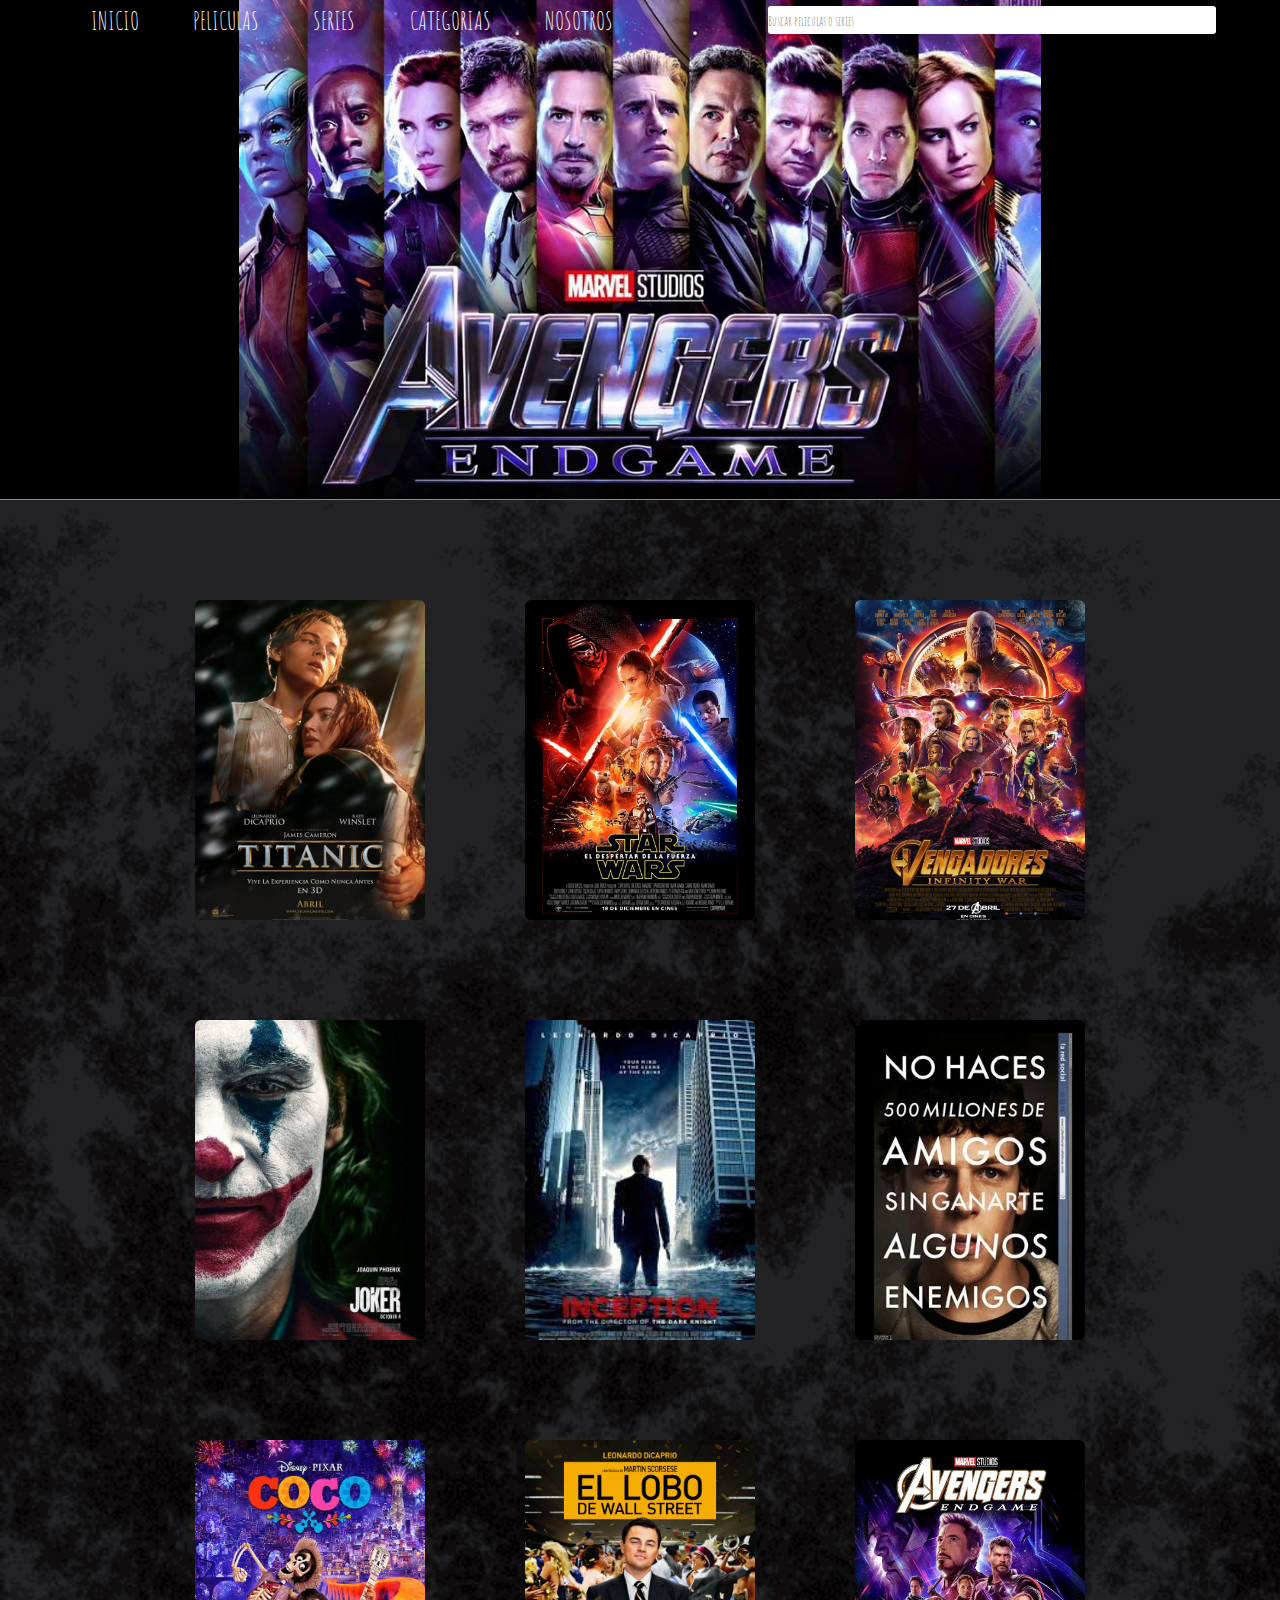
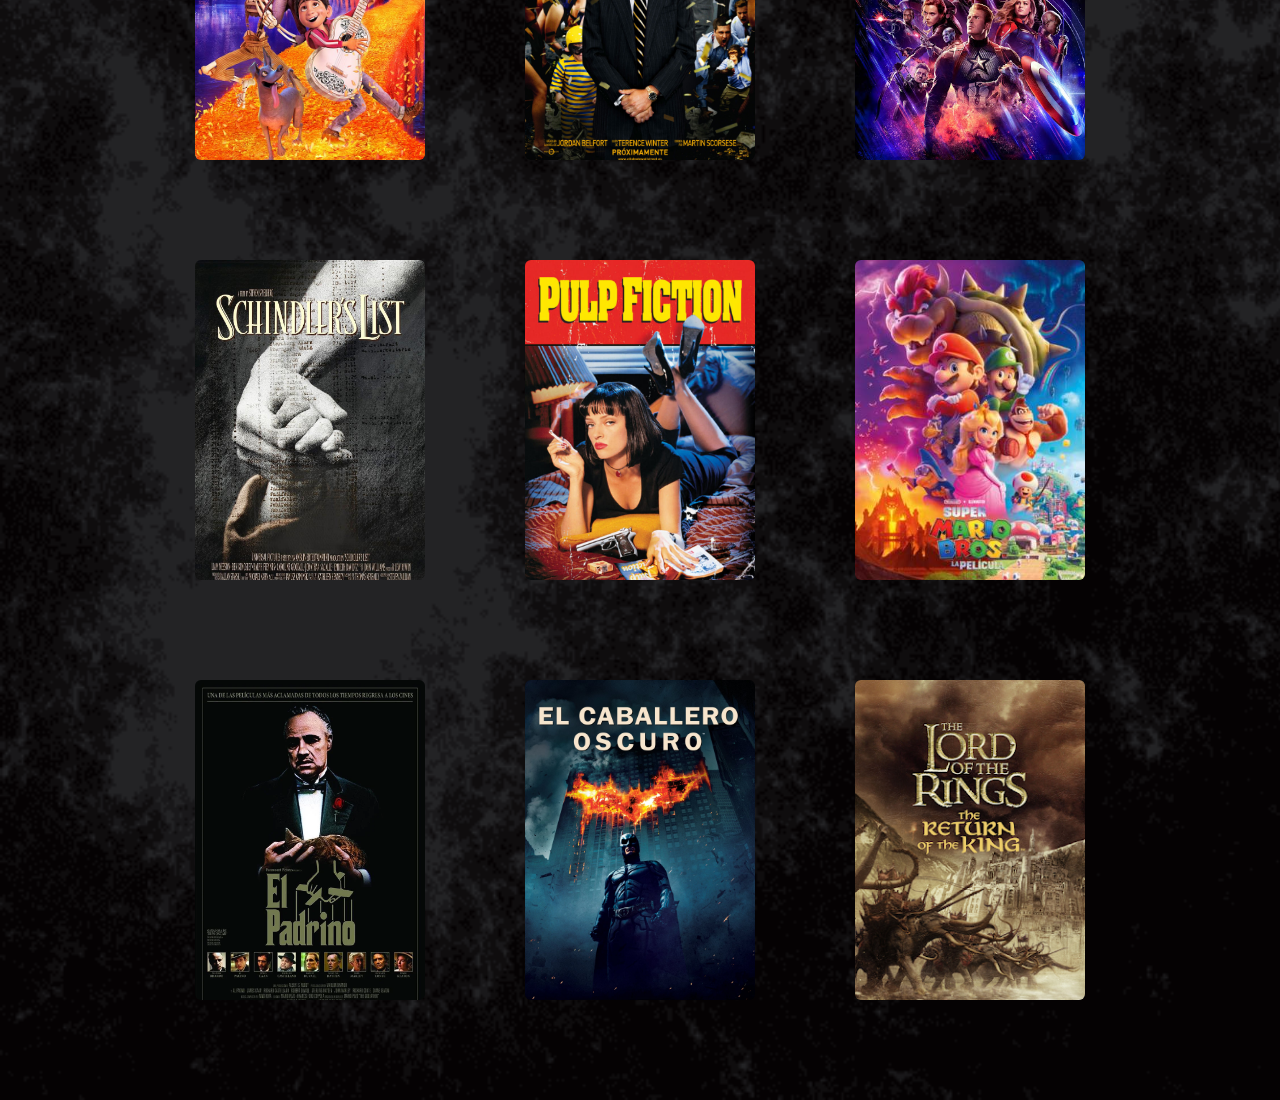
<file: html/peliculas.html>
<!DOCTYPE html>
<html lang="en">
<head>
    <meta charset="UTF-8">
    <meta name="viewport" content="width=device-width, initial-scale=1.0">
    <link rel="stylesheet" href="../css/style.css">
    <title>Flimpalace|Peliculas</title>
</head>
<body>
    <header class="header2">
        <nav>
            <ul id="menuHorizontal">
                <li><a href="../index.html">INICIO</a></li>
                <li><a href="peliculas.html">PELICULAS</a></li>
                <li><a href="series.html">SERIES</a></li>
                <li>
                    <a href="#">CATEGORIAS</a>
                    <input type="text" id="buscadorCategorias" placeholder="Buscar categoria">
                </li>
                <li><a href="nosotros.html">NOSOTROS</a></li>
            </ul>
            <input type="text" id="buscador" placeholder="Buscar peliculas o series">
        </nav>
    </header>
    <div class="container">
        <div class="peliculasYSeries" style="--i:url(../images/peliculas/titanic.jpg)">
            <div class="ContainerInfo">
            <h2 class="titulo">Titanic</h2>
            <p class="description">Una joven de la alta sociedad abandona a su arrogante pretendiente por un artista humilde en el trasatlántico que se hundió durante su viaje inaugural.</p>
            <p class="genero">Genero: Drama, Romance</p>
            <button class="modal-btn" data-video="FiRVcExwBVA">Ver trailer</button>
            </div>
        </div>
        <div class="peliculasYSeries" style="--i:url(../images/peliculas/El_Despertar_de_la_Fuerza.webp)">
            <div class="ContainerInfo">
            <h2 class="titulo">Star Wars: Episodio VII - El despertar de la fuerza </h2>
            <p class="description">Más de treinta años han pasado desde la caída del Imperio Galáctico, derrotado por la Alianza Rebelde. Pero, la galaxia se encuentra todavía en guerra y no ha acabado con la tiranía y la opresión. Una Nueva República ha surgido, aunque su gobierno es frágil, un mero títere.</p>
            <p class="genero">Genero:  Accion, Aventura, Fantasia.</p>
            <button class="modal-btn" data-video="ynlSlD0wvsk">Ver trailer</button>
            </div>
        </div>
        <div class="peliculasYSeries" style="--i:url(../images/peliculas/AvengersInfinityWar.jpg)">
            <div class="ContainerInfo">
            <h2 class="titulo">Avengers: Infinity Wa</h2>
            <p class="description">Los superhéroes se alían para vencer al poderoso Thanos, el peor enemigo al que se han enfrentado. Si Thanos logra reunir las seis gemas del infinito: poder, tiempo, alma, realidad, mente y espacio, nadie podrá detenerlo.</p>
            <p class="genero">Genero:  Accion, Aventura, Fantasia.</p>
            <button class="modal-btn" data-video="n1qhwqKZ1eY">Ver trailer</button>
            </div>
        </div>
        <div class="peliculasYSeries" style="--i:url(../images/peliculas/joker.jpg)">
            <div class="ContainerInfo">
            <h2 class="titulo">Joker</h2>
            <p class="description">Arthur Fleck es un payaso con una extraña enfermedad mental. Responsable del cuidado de su madre enferma, sueña con su propio espectáculo de stand up comedy. La situación no es favorable.</p>
            <p class="genero">Genero:  Drama, Crimen, Thriller.</p>
            <button class="modal-btn" data-video="Ma1arYS5hEc">Ver trailer</button>
            </div>
        </div>
        <div class="peliculasYSeries" style="--i:url(../images/peliculas/Inception.jfif)">
            <div class="ContainerInfo">
            <h2 class="titulo">Inception </h2>
            <p class="description">Dom Cobb (Leonardo DiCaprio) y su compañero Arthur (Joseph Gordon-Levitt) son dos ladrones especializados en la “extracción” de información a través del subconsciente. Es decir, se introducen en los sueños de las personas para obtener sus secretos.</p>
            <p class="genero">Genero: Fantasia, Terror</p>
            <button class="modal-btn" data-video="RV9L7ui9Cn8">Ver trailer</button>
            </div>
        </div>
        <div class="peliculasYSeries" style="--i:url(../images/peliculas/La_red_social.webp)">
            <div class="ContainerInfo">
            <h2 class="titulo">La red social</h2>
            <p class="description">La historia de los jóvenes fundadores de la popular red social Facebook, especialmente de su creador más conocido, Mark Zuckerberg. Su leyenda reza: 'No se hacen 500 millones de amigos sin hacer unos cuantos enemigos.</p>
            <p class="genero">Genero: Drama, Biografia.</p>
            <button class="modal-btn" data-video="Z2rt6kb4iGE">Ver trailer</button>
            </div>
        </div>
        <div class="peliculasYSeries" style="--i:url(../images/peliculas/coco.jpeg)">
            <div class="ContainerInfo">
            <h2 class="titulo">Coco</h2>
            <p class="description">Miguel, un joven apasionado por la música, se encuentra accidentalmente en la Tierra de los Muertos, donde busca la bendición de su familia fallecida para seguir sus sueños. La película celebra la importancia de la familia, la cultura y la memoria.</p>
            <p class="genero">Genero: Animacion, Aventura, Familia.</p>
            <button class="modal-btn" data-video="awzWdtCezDo">Ver trailer</button>
            </div>
        </div>
        <div class="peliculasYSeries" style="--i:url(../images/peliculas/EllobodeWallStreet.jpg)">
            <div class="ContainerInfo">
            <h2 class="titulo">El lobo de Wall Street</h2>
            <p class="description">La historia del corredor de bolsa neoyorquino Jordan Belfort, quien, con poco más de veinte años, fue apodado 'el lobo de Wall Street' por su enorme éxito y fortuna como fundador de la agencia bursátil Stratton Oakmont.</p>
            <p class="genero">Genero: Drama, Comedia, Crimen.</p>
            <button class="modal-btn" data-video="8YUg4d0wkYY">Ver trailer</button>
            </div>
        </div>
        <div class="peliculasYSeries" style="--i:url(../images/peliculas/AvengersEndgame.jpg)">
            <div class="ContainerInfo">
            <h2 class="titulo">Avengers: Endgame</h2>
            <p class="description">Los Vengadores restantes deben encontrar una manera de recuperar a sus aliados para un enfrentamiento épico con Thanos, el malvado que diezmó el planeta y el universo.</p>
            <p class="genero">Genero: Accion, Aventura, Fantasia.</p>
            <button class="modal-btn" data-video="Oy_SER6dfK4">Ver trailer</button>
            </div>
        </div>
        <div class="peliculasYSeries" style="--i:url(../images/peliculas/La_lista_de_Schindler.jpg)">
            <div class="ContainerInfo">
            <h2 class="titulo">La lista de Schindler</h2>
            <p class="description">Basada en hechos reales, la película cuenta la historia de Oskar Schindler (Liam Neeson), un empresario alemán que salva a más de mil judíos polacos durante el Holocausto nazi. Es una emotiva y poderosa obra sobre la compasión y la lucha por la supervivencia. </p>
            <p class="genero">Genero: Drama, Historia.</p>
            <button class="modal-btn" data-video="7q-ETFeMxwI">Ver trailer</button>
            </div>
        </div>
        <div class="peliculasYSeries" style="--i:url(../images/peliculas/pulp_fiction.jfif)">
            <div class="ContainerInfo">
            <h2 class="titulo">Pulp Fiction</h2>
            <p class="description">Una película de crimen y comedia negra que entrelaza varias historias aparentemente no relacionadas. Con diálogos ingeniosos y escenas memorables, la película sigue a un grupo de personajes peculiares mientras sus caminos se cruzan en situaciones extrañas y peligrosas. </p>
            <p class="genero">Genero: Crimen, Drama, Thriller.</p>
            <button class="modal-btn" data-video="r-PSxjTR174">Ver trailer</button>
            </div>
        </div>
        <div class="peliculasYSeries" style="--i:url(../images/peliculas/MARIO.png)">
            <div class="ContainerInfo">
            <h2 class="titulo">Super mario Bross La Pelicula</h2>
            <p class="description">Dos hermanos plomeros, Mario y Luigi, caen por las alcantarillas y llegan a un mundo subterráneo mágico en el que deben enfrentarse al malvado Bowser para rescatar a la princesa Peach, quien ha sido forzada a aceptar casarse con él.</p>
            <p class="genero">Genero: Aventura, Accion, Comedia.</p>
            <button class="modal-btn" data-video="VvCyqVG1HPI">Ver trailer</button>
            </div>
        </div>
        <div class="peliculasYSeries" style="--i:url(../images/peliculas/elpadrino.webp)">
            <div class="ContainerInfo">
            <h2 class="titulo">El padrino</h2>
            <p class="description">Un poderoso drama criminal que sigue la vida de la familia Corleone, liderada por Don Vito Corleone (Marlon Brando). La película explora temas de poder, lealtad y traición en el mundo de la mafia siciliana en Estados Unidos después de la Segunda Guerra Mundial.</p>
            <p class="genero">Genero: Drama, Crimen.</p>
            <button class="modal-btn" data-video="89dEEKEzglw">Ver trailer</button>
            </div>
        </div>
        <div class="peliculasYSeries" style="--i:url(../images/peliculas/elcaballerooscuro.jpg)">
            <div class="ContainerInfo">
            <h2 class="titulo">El caballero oscuro</h2>
            <p class="description">Batman tiene que mantener el equilibrio entre el heroísmo y el vigilantismo para pelear contra un vil criminal conocido como el Joker, que pretende sumir Ciudad Gótica en la anarquía.</p>
            <p class="genero">Genero: Accion, Crimen, Drama.</p>
            <button class="modal-btn" data-video="e0qwi-4iOpE">Ver trailer</button>
            </div>
        </div>
        <div class="peliculasYSeries" style="--i:url(../images/peliculas/Elseñordelosanillos.webp)">
            <div class="ContainerInfo">
            <h2 class="titulo">El señor de los anillos: El retorno del rey</h2>
            <p class="description">La épica conclusión de la trilogía basada en la obra de J.R.R. Tolkien, donde las fuerzas del bien y el mal se enfrentan en una guerra final por el destino de la Tierra Media. La película ganó varios premios de la Academia, incluido el premio a la Mejor Película.</p>
            <p class="genero">Genero: Accion, Aventura, Fantasia.</p>
            <button class="modal-btn" data-video="h-9RYiqyqjk">Ver trailer</button>
            </div>
        </div>
    </div>



    <div class="modal" id="myModal">
        <div class="modal-content">
            <span class="close" id="closeBtn"><img src="../images/cerrarr.png" alt="X"></span>
            <div class="video-container">
            <iframe id="videoFrame" width="560" height="315" frameborder="0" allowfullscreen></iframe>
          </div>
        </div>
    </div>
    <script src="../js/script.js"></script>
</body>
</html>
</file>
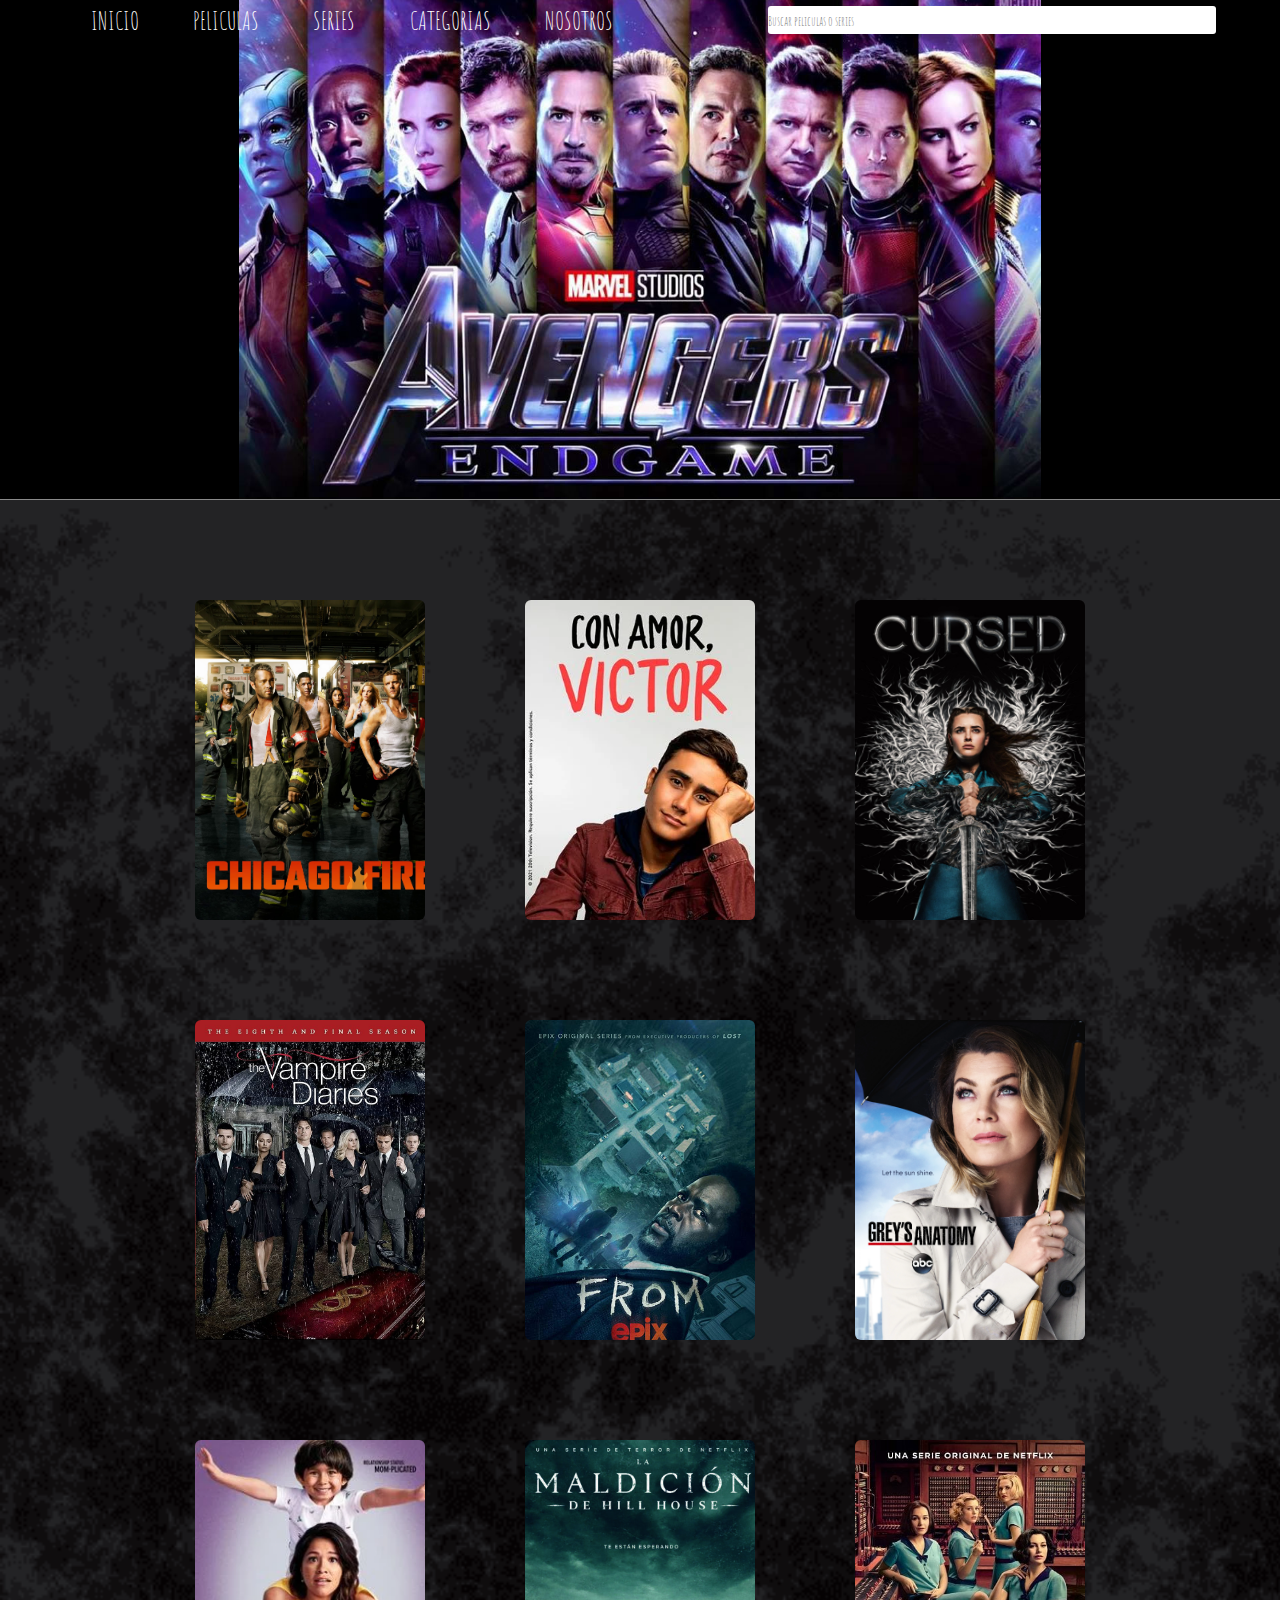
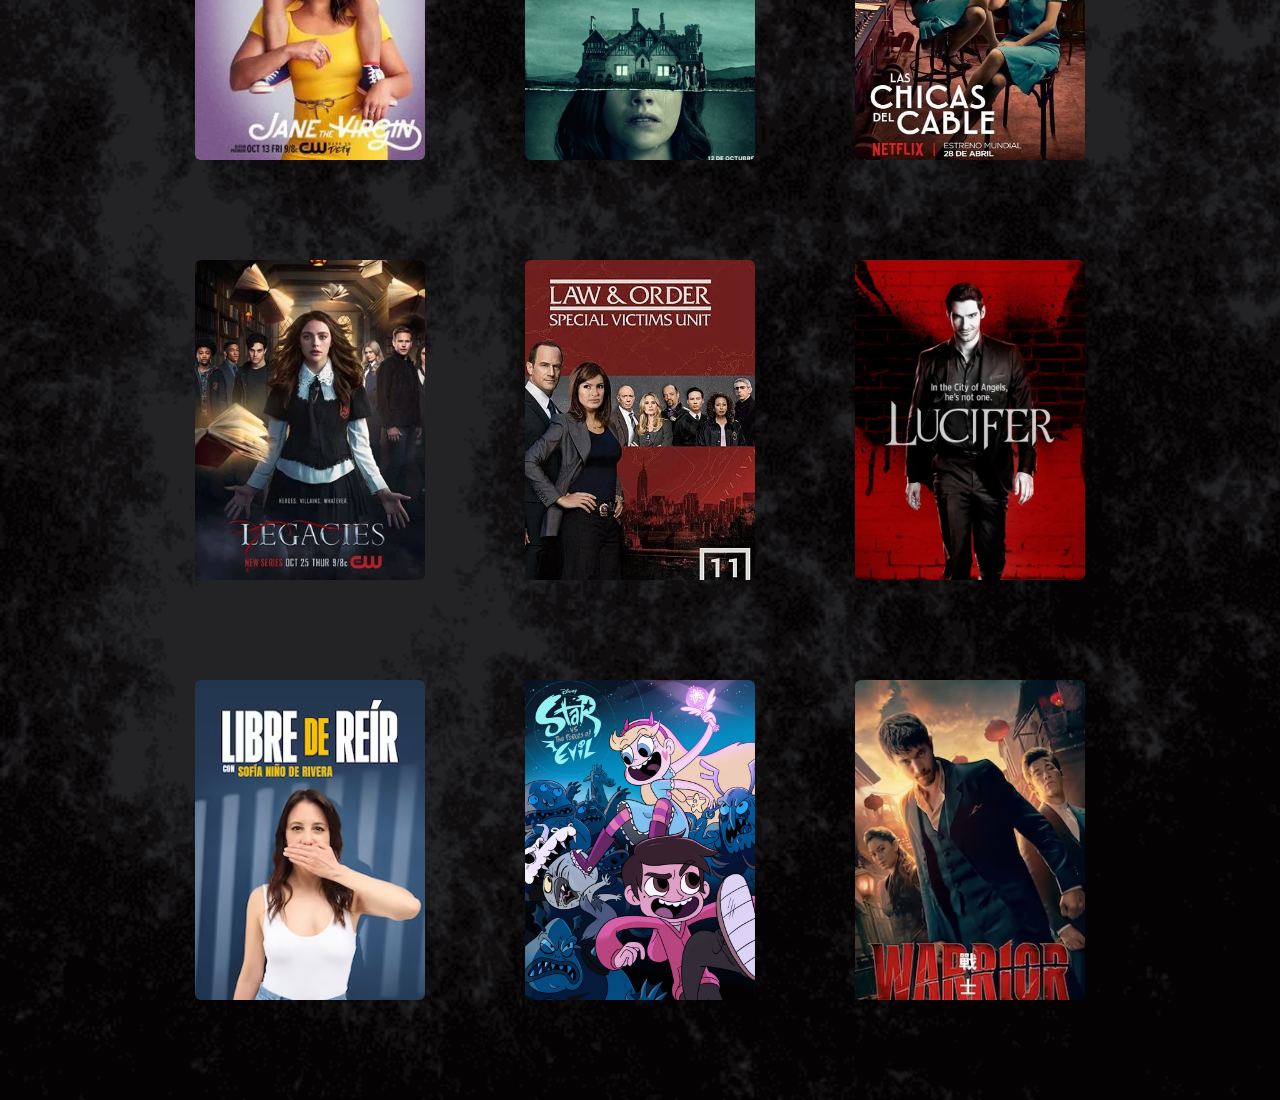
<file: html/series.html>
<!DOCTYPE html>
<html lang="en">
<head>
    <meta charset="UTF-8">
    <meta name="viewport" content="width=device-width, initial-scale=1.0">
    <link rel="stylesheet" href="../css/style.css">
    <title>Flimpalace|Series</title>
</head>
<body>
    <header class="header2">
        <nav>
            <ul id="menuHorizontal">
                <li><a href="../index.html">INICIO</a></li>
                <li><a href="peliculas.html">PELICULAS</a></li>
                <li><a href="series.html">SERIES</a></li>
                <li>
                    <a href="#">CATEGORIAS</a>
                    <input type="text" id="buscadorCategorias" placeholder="Buscar categoria">
                </li>
                <li><a href="nosotros.html">NOSOTROS</a></li>
            </ul>
            <input type="text" id="buscador" placeholder="Buscar peliculas o series">
        </nav>
    </header>
    <div class="container">
        <div class="peliculasYSeries" style="--i:url(../images/series/chicagofire.JPG)">
            <div class="ContainerInfo">
            <h2 class="titulo">Chicago Fire</h2>
            <p class="description">Las decisiones de los bomberos, equipos de rescate y paramédicos de la estación de bomberos 51 hacen la diferencia entre la vida y la muerte. Pero eso no es lo único, también se crea una gran familia entre los miembros del equipo.</p>
            <p class="genero">Genero: Drama, Accion</p>
            <button class="modal-btn" data-video="IIeSDILTE5M">Ver trailer</button>
            </div>
        </div>
        <div class="peliculasYSeries" style="--i:url(../images/series/conamorvictor.webp)">
            <div class="ContainerInfo">
            <h2 class="titulo">Con amor Victor</h2>
            <p class="description">sigue la historia de Victor y su autodescubrimiento tanto moral como sexual, enfrentándose a varios desafíos en su propia casa y como en su día a día.</p>
            <p class="genero">Genero: Drama, Romance, Comedia</p>
            <button class="modal-btn" data-video="hHWKdgEApEc">Ver trailer</button>
            </div>
        </div>
        <div class="peliculasYSeries" style="--i:url(../images/series/cursed.jpg)">
            <div class="ContainerInfo">
            <h2 class="titulo">Maldita</h2>
            <p class="description">En esta nueva versión de la leyenda, la adolescente Nimue se une al mercenario Arturo en una misión para encontrar a Merlín y entregar una espada ancestral.</p>
            <p class="genero">Genero: Fantasia, Accion</p>
            <button class="modal-btn" data-video="ScchsFZc08U">Ver trailer</button>
            </div>
        </div>
        <div class="peliculasYSeries" style="--i:url(../images/series/eldiariodevampiros.jpg)">
            <div class="ContainerInfo">
            <h2 class="titulo">Diario de Vampiros</h2>
            <p class="description">es la historia de dos hermanos vampiros obsesionados por la misma hermosa joven en un pequeño pueblo donde los seres sobrenaturales conviven en secreto con los lugareños.</p>
            <p class="genero">Genero: Drama, Fantasia, Romance</p>
            <button class="modal-btn" data-video="BmVmhjjkN4E">Ver trailer</button>
            </div>
        </div>
        <div class="peliculasYSeries" style="--i:url(../images/series/FROM.jpg)">
            <div class="ContainerInfo">
            <h2 class="titulo">From</h2>
            <p class="description">El misterio de un pueblo de pesadilla en el centro de América, que atrapa a todos los que entran. Sus habitantes luchan por mantener una apariencia de normalidad, pero también deben lidiar con las amenazas del bosque circundante; incluidas las aterradoras criaturas que salen cuando se pone el sol.</p>
            <p class="genero">Genero: Fantasia, Terror</p>
            <button class="modal-btn" data-video="pDHqAj4eJcM">Ver trailer</button>
            </div>
        </div>
        <div class="peliculasYSeries" style="--i:url(../images/series/greysanatomy.webp)">
            <div class="ContainerInfo">
            <h2 class="titulo">Grey's Anatomy</h2>
            <p class="description">La serie se centra en la vida de los cirujanos internos, residentes y especialistas a medida de que se convierten en médicos cirujanos experimentados mientras tratan de equilibrar sus relaciones personales y profesionales.</p>
            <p class="genero">Genero: Drama, Romance, Comedia</p>
            <button class="modal-btn" data-video="VftMccvBNkE">Ver trailer</button>
            </div>
        </div>
        <div class="peliculasYSeries" style="--i:url(../images/series/janelavirgen.webp)">
            <div class="ContainerInfo">
            <h2 class="titulo">Jane The Virgin</h2>
            <p class="description">Jane Villanueva juró mantenerse virgen hasta el matrimonio, pero por un accidente médico queda embarazada y debe replantear sus planes a futuro</p>
            <p class="genero">Genero: Drama, Comedia</p>
            <button class="modal-btn" data-video="vvslw3YLvPY">Ver trailer</button>
            </div>
        </div>
        <div class="peliculasYSeries" style="--i:url(../images/series/lamaldiciondehillhouse.jpg)">
            <div class="ContainerInfo">
            <h2 class="titulo">La maldición de Hill House</h2>
            <p class="description">Con flashes del pasado y del presente, una familia rota enfrenta los tormentosos recuerdos de su viejo hogar y el terror que la hizo alejarse de allí.</p>
            <p class="genero">Genero: Drama, Terror</p>
            <button class="modal-btn" data-video="mTvNeafShH0">Ver trailer</button>
            </div>
        </div>
        <div class="peliculasYSeries" style="--i:url(../images/series/laschicasdelcable.jpg)">
            <div class="ContainerInfo">
            <h2 class="titulo">Las chicas del cable</h2>
            <p class="description">Cuatro mujeres de la Compañía Telefónica Nacional española promueven una revolución involucrada en amores, amistades y el Progreso hacia una evolución para la mujer en Madrid</p>
            <p class="genero">Genero: Drama</p>
            <button class="modal-btn" data-video="e_lBUTT4e7k">Ver trailer</button>
            </div>
        </div>
        <div class="peliculasYSeries" style="--i:url(../images/series/legacies.webp)">
            <div class="ContainerInfo">
            <h2 class="titulo">Legacies</h2>
            <p class="description">La historia se centra en la próxima generación de seres sobrenaturales de la Escuela Salvatore para Jóvenes Dotados. Entre ellos se encuentra la hija de Klaus Mikaelson, Hope Mikaelson, y las gemelas Alaric Saltzman, Lizzie y Josie Saltzman.</p>
            <p class="genero">Genero: Drama, Fantasia</p>
            <button class="modal-btn" data-video="J-N_Qifloos">Ver trailer</button>
            </div>
        </div>
        <div class="peliculasYSeries" style="--i:url(../images/series/leyyorden.webp)">
            <div class="ContainerInfo">
            <h2 class="titulo">La ley y el orden: Crimen Organizado</h2>
            <p class="description">Su trama, que se desarrolla en la ciudad de Nueva York, exhibe el trabajo de un grupo de investigadores del departamento de policía local, complementado con la labor desplegada por los fiscales del distrito, quienes se encargan de individualizar y procesar a los acusados de crímenes en los juicios.</p>
            <p class="genero">Genero: Drama</p>
            <button class="modal-btn" data-video="I1UaFtNE4Rw">Ver trailer</button>
            </div>
        </div>
        <div class="peliculasYSeries" style="--i:url(../images/series/lucifer.webp)">
            <div class="ContainerInfo">
            <h2 class="titulo">Lucifer</h2>
            <p class="description">Aburrido e infeliz como el Señor del Infierno, Lucifer dimite de su trono y abandona su reino para trasladarse a la ciudad de Los Angeles y abrir un lujoso piano-bar llamado Lux. Una vez allí ayudará a la policía a castigar a los más peligrosos criminales de la ciudad.</p>
            <p class="genero">Genero: Comedia, Fantasia</p>
            <button class="modal-btn" data-video="lpFiEZ-4Vtc">Ver trailer</button>
            </div>
        </div>
        <div class="peliculasYSeries" style="--i:url(../images/series/libredereir.webp)">
            <div class="ContainerInfo">
            <h2 class="titulo">Libre de reír</h2>
            <p class="description">Los reclusos del sistema penitenciario mexicano se inscriben en un taller de comedia stand-up, dirigido por la comediante Sofía Niño de Rivera, donde se les desafía a convertir sus historias personales en comedia.</p>
            <p class="genero">Genero: Comedia</p>
            <button class="modal-btn" data-video="kcr60JajbqU">>Ver trailer</a></button>
            </div>
        </div>
        <div class="peliculasYSeries" style="--i:url(../images/series/strar.jpg)">
            <div class="ContainerInfo">
            <h2 class="titulo">Star vs. the Forces of Evil</h2>
            <p class="description">Star Butterfly es la princesa adolescente del reino mágico de Mewni en otra dimensión, sin embargo, lejos de ser el típico estereotipo de la dulce princesa mágica, Star disfruta meterse en problemas, involucrarse en peleas de puños y luchar con monstruos por diversión.</p>
            <p class="genero">Genero: Fantasia, Comedia, Accion</p>
            <button class="modal-btn" data-video="QMH4zyQ22Mo">Ver trailer</button>
            </div>
        </div>
        <div class="peliculasYSeries" style="--i:url(../images/series/warrior.webp)">
            <div class="ContainerInfo">
            <h2 class="titulo">Warrior</h2>
            <p class="description">A finales del siglo XIX, un prodigio de las artes marciales llega desde China a San Francisco, inmerso en una sangrienta guerra de bandas en el barrio de Chinatown, revolucionando la ciudad... Serie basada en algunos escritos de Bruce Lee.</p>
            <p class="genero">Genero: Drama, Accion</p>
            <button class="trailer" data-video="89dEEKEzglw">Ver trailer</button>
            </div>
        </div>
    </div>



    <div class="modal" id="myModal">
        <div class="modal-content">
            <span class="close" id="closeBtn"><img src="../images/cerrarr.png" alt="X"></span>
            <div class="video-container">
            <iframe id="videoFrame" width="560" height="315" frameborder="0" allowfullscreen></iframe>
          </div>
        </div>
    </div>
    <script src="../js/script.js"></script>
</body>
</html>
</file>
<file: css/style.css>
@import url('https://fonts.googleapis.com/css2?family=Amatic+SC&display=swap');
*{
    margin: 0;
    padding: 0;
    box-sizing: border-box;
    font-family: 'Amatic SC', cursive;
}
header{
    background-color: #000;
    background-size: contain;
    background-repeat: no-repeat;
    background-position: center;
    border-bottom: 1px solid rgb(138, 138, 138);
}
.header2{
    background-image: url(../images/avengersHeader.jpg);
    height: 500px;
    background-repeat: no-repeat;
    background-position: center;
}
.imgp{
    border-radius: 10px;
}

body{
    background-image: url(../images/fondoprueba.webp);
    background-repeat: no-repeat;
    background-size: cover;
}
nav{
    display: flex;
    justify-content: space-around;
    height: 40px;
    align-items: center;
}
#menuHorizontal{
    width: 45%;
    display: flex;
    align-items: center;
    justify-content: space-around;
}
#menuHorizontal li {
    list-style: none;
    margin: 4px;
    font-size: 25px;
    padding: 2px 10px;
    border-radius: 10px;
}
#menuHorizontal li:hover{
    background-color: rgba(146, 146, 146, 0.641);
}
#menuHorizontal li a{
   color: #fff;
   text-decoration: none;
   display: block;
}
#buscadorCategorias{
    width: 8%;
    border: 2px solid #676767;
    border-radius: 3px;
    display: none;
    position: absolute;

}
#buscador{
    width: 35%;
    border: none;
    border-radius: 3px;
    height: 70%;
}
#menuHorizontal li:hover #buscadorCategorias{
    display: block;
}
.tituloSeccion{
    display: flex;
    font-size: 30px;
    align-items: center;
    justify-content: center;
    height: 300px;

}
.container{
    display: flex;
    flex-wrap: wrap;
    padding: 50px;
    justify-content: center;

}
img{
    max-width: 200px;
    max-height: 250px;
    align-self: center;
    margin: 20px;
}
.peliculasYSeries{
    width: 230px;
    height: 320px;
    align-items: center;
    border-radius: 6px;
    background: var(--i);
    background-size: cover;
    margin: 50px;
}
.titulo{
    color:#fff;
}
.ContainerInfo{
    width: 100%;
    height: 100%;
    display: flex;
    flex-direction: column;
    align-items: center;
    justify-content: space-between;
    background: rgba(0, 0, 0, .5);
    opacity: 0;
    transition: .5s;
    color: white;
    padding: 1px;
    text-align: center;
}

.peliculasYSeries:hover .ContainerInfo{
    opacity: 1;
}

.modal-btn{
    border-radius: 5px;
    padding: 3px;
    background-color: rgba(118, 118, 118, 0.713);
    color: white;
    
}
.trailer{
    border-radius: 5px;
    padding: 3px;
    background-color: rgba(118, 118, 118, 0.713);
    color: white;
    
}
#nosotros{
    font-size: 25px;
    color: rgb(187, 181, 181);
    padding: 4%;
    text-align: center;
}
/*------------------------------------------------------------*/
/* Estilos para la ventana modal */
.modal {
    display: none;
    position: fixed;
    left: 0;
    top: 0;
    width: 100%;
    height: 100%;
    background-color: rgba(0, 0, 0, 0.8);
    border-radius: 30px;
  }
  
  /* Estilos para el contenido de la ventana modal */
  .modal-content {
    display: block;
    position: absolute;
    top: 50%;
    left: 50%;
    transform: translate(-50%, -50%);
    background-color: #000000;
    padding: 3%;
    border: none;
    width: 75%;
    border-radius: 3%;
  }
  
  /* Estilos para el botón de cierre */
  .close img{
    float: right;
    width: 20px;
  }
  
  .close:hover,
  .close:focus {
    cursor: pointer;
  }
  
  
  /* Estilos para el contenedor de video */
  .video-container {
    position: relative;
    overflow: hidden;
    padding-top: 56.25%;
  }
  
  .video-container iframe {
    position: absolute;
    top: 0;
    left: 0;
    width: 100%;
    height: 100%;
    border-radius: 4%;

  }



/*carrusel*/
  .carouselContainer {
    display: flex;
    overflow: hidden;
    width: 100%; 
    margin: auto;
}
.carousel {
    display: flex;
    animation: carouselAnimation 30s linear infinite;
}
.carousel img {
    width: 400px; 
    height: auto;
    border-radius: 10px;
}
@keyframes carouselAnimation {
    0% {
        transform: translateX(70%);
    }
    100% {
        transform: translateX(-100%);
    }
}
/*----------------------------------------------------*/
 
  @media screen and (min-width:352px) and (max-width:480px) {
    .header2{
        background-image: url(../images/avengersHeader.jpg);
        height: 100px;
        background-repeat: no-repeat;
        background-position: center;
    }
    nav{
        display: flex;
        justify-content: space-around;
        height: 20px;
        padding-left: 50px;
    }
    #menuHorizontal{
        width: 10%;
        display: flex;
        align-items: center;
        justify-content: space-around;
    }
    #menuHorizontal li {
        list-style: none;
        margin: 4px;
        font-size: 8px;
        padding: 2px 5px 0 15px;
        border-radius: 10px;
    }
    #menuHorizontal li:hover{
        background-color: rgba(146, 146, 146, 0.641);
    }
    #menuHorizontal li a{
       color: #fff;
       text-decoration: none;
       display: block;
    }
    #buscadorCategorias{
        width: 50px;
        font-size: 8px;
        border: 2px solid #676767;
        border-radius: 3px;
        display: none;
        position: absolute;
    
    }
    #buscador{
        width: 20%;
        font-size: 8px;
        border: none;
        border-radius: 3px;
        height: 50%;
        padding-left: 25px;
    }
    #menuHorizontal li:hover #buscadorCategorias{
        display: block;
    }
    .tituloSeccion{
        display: flex;
        font-size: 30px;
        align-items: center;
        justify-content: center;
        height: 300px;
    }
    .container{
        display: flex;
        flex-wrap: wrap;
        justify-content: space-around;
        padding: 50px;
    }
    img{
        max-width: 200px;
        max-height: 250px;
        align-self: center;
        margin: 20px;
    }
    .peliculasYSeries{
        width: 180px;
        height: 230px;
        align-items: center;
        border-radius: 6px;
        background: var(--i);
        background-size: cover;
        margin: 50px;
    }
    .titulo{
        color:#fff;
    }
    .ContainerInfo{
        width: 100%;
        height: 100%;
        font-size: 13px;
        display: flex;
        flex-direction: column;
        align-items: center;
        justify-content: space-between;
        background: rgba(0, 0, 0, .5);
        opacity: 0;
        transition: .5s;
        color: white;
        padding: 1px;
        text-align: center;
    }
    
    .peliculasYSeries:hover .ContainerInfo{
        opacity: 1;
    }
    
    .trailer{
        border-radius: 5px;
        padding: 3px;
        background-color: rgba(118, 118, 118, 0.713);
        color: white;
        
    }
    .trailer a{
        text-decoration: none;
        color: #ffffff;
    }
    marquee .imgp{
        width: 130px;
        height: 200px;
    }
    .header2{
        height: 170px;
    }
}



@media screen and (max-width:768px) {
    #menuHorizontal{
        margin-left: 20px;
    }
    #menuHorizontal li {
        font-size: 90%;
    }
    #buscador{
        width: 30%;
        height: 60%;
    }
    
    .header2{
        height: 270px;
    }
}

@media screen and (max-width:480px){
    #buscador{
        order: 1;
    }
    #menuHorizontal{
        order:2;
    }

    nav{
        flex-direction: column;
        height: auto;
        padding-top: 10px;
        padding-left: 10px;
    }

    .responsive{
        margin-top: 10px;
    }

    #menuHorizontal li{
        padding: 2px 5px 0px 6px;
    }

    input#buscadorCategorias{
        width: 30px;
    }

    input#buscador{
        padding-left: 10px;
        margin-right: 20px;
        width: 150px;
    }
}

.filtro{
    display: none;
}
</file>
